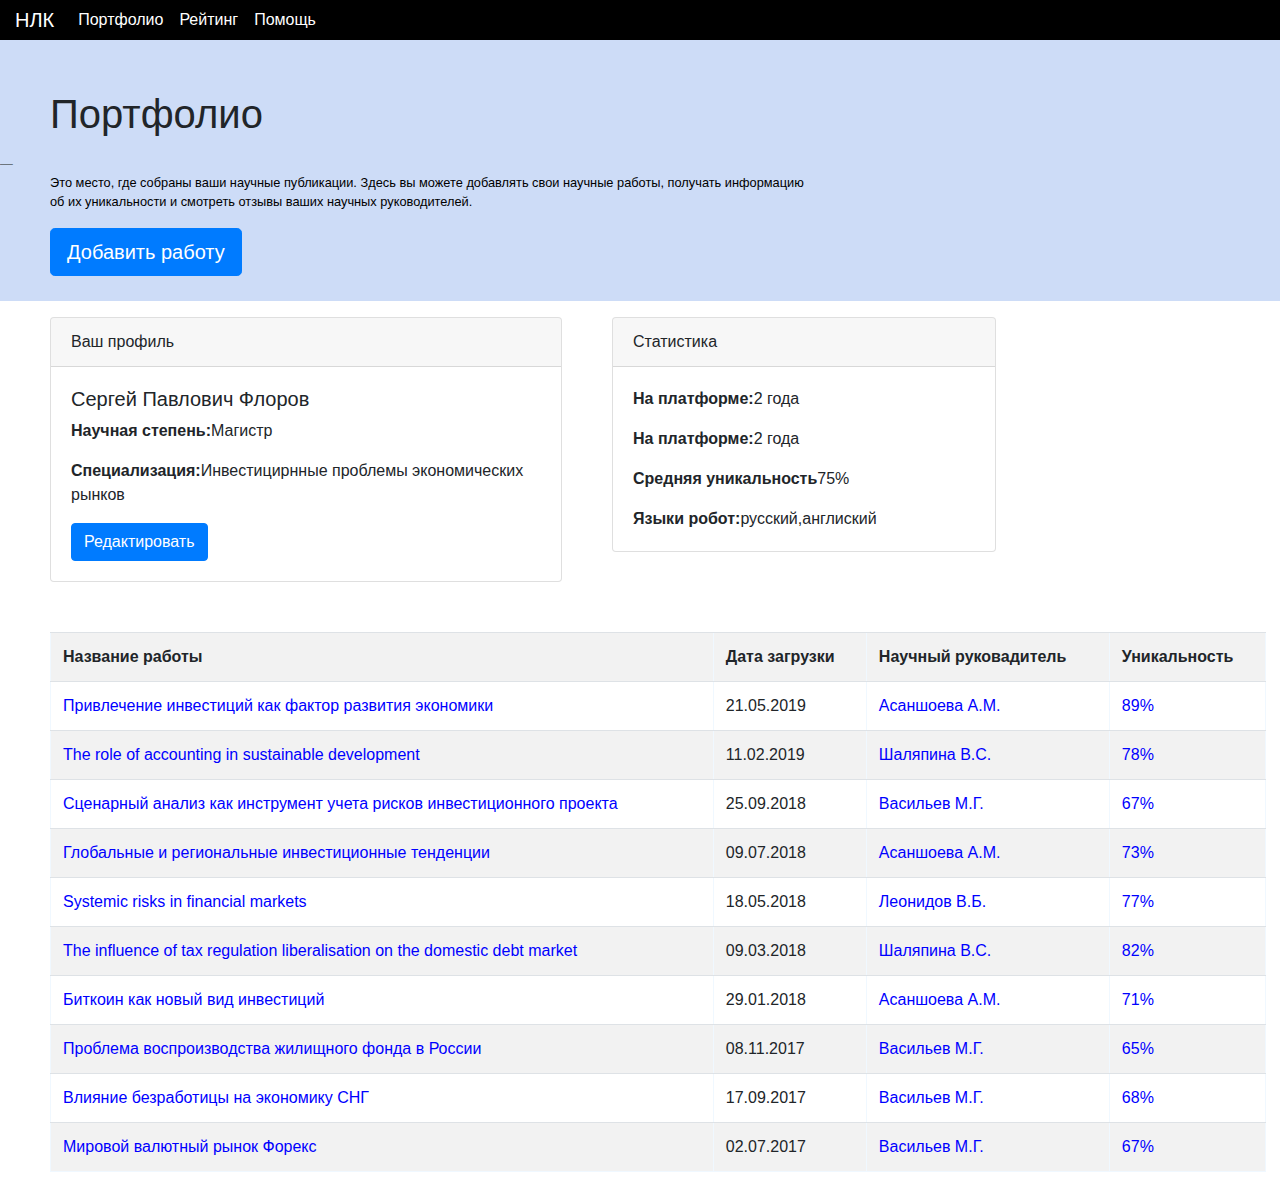
<file: uide.html>
<!DOCTYPE html>
<html lang="en">
<head>
    <meta charset="UTF-8">
    <meta http-equiv="X-UA-Compatible" content="IE=edge">
    <link rel="stylesheet" href="style/css.css">
    <meta name="viewport" content="width=device-width, initial-scale=1.0">
    <link rel="stylesheet" href="style/bootstrap-grid.css">
    <link rel="stylesheet" href="style/bootstrap-grid.css.map.txt">
    <link rel="stylesheet" href="style/bootstrap-grid.min.css">
    <link rel="stylesheet" href="style/bootstrap-grid.min.css.map.txt">
    <link rel="stylesheet" href="style/bootstrap-reboot.css">
    <link rel="stylesheet" href="style/bootstrap-reboot.css.map.txt">
    <link rel="stylesheet" href="style/bootstrap-reboot.min.css">
    <link rel="stylesheet" href="style/bootstrap-reboot.min.css.map.txt">
    <link rel="stylesheet" href="style/bootstrap.css">
    <link rel="stylesheet" href="style/bootstrap.css.map.txt">
    <title>Document</title>
</head>
<body>
    <nav style="margin: 0; padding: 0;" class="navbar navbar-expand-lg bg-body-tertiary">
        <div class="container-fluid">
          <a class="navbar-brand" href="#">НЛК</a>
          <button class="navbar-toggler" type="button" data-bs-toggle="collapse" data-bs-target="#navbarNav" aria-controls="navbarNav" aria-expanded="false" aria-label="Toggle navigation">
            <span class="navbar-toggler-icon"></span>
          </button>
          <div class="collapse navbar-collapse" id="navbarNav">
            <ul class="navbar-nav">
              <li class="nav-item">
                <a class="nav-link" aria-current="page" href="#">Портфолио</a>
              </li>
              <li class="nav-item">
                <a class="nav-link" aria-current="page" href="#">Рейтинг</a>
              </li>
              <li class="nav-item">
                <a class="nav-link" aria-current="page" href="#">Помощь</a>
              </li>
            </ul>
          </div>
        </div>
      </nav>
      <figure class="head">
        <blockquote class="blockquote">
          <p class="h1">Портфолио</p>
        </blockquote>
        <figcaption class="blockquote-footer">
        <p class="p1">Это место, где собраны ваши научные публикации. Здесь вы можете добавлять свои научные работы, получать информацию об их уникальности и смотреть отзывы ваших научных руководителей.</p>
        </figcaption>
        <button type="button" class="btn btn-primary btn-lg" id="but">Добавить работу</button>
      </figure>
      <div class="card" id="karta">
        <div class="card-header">
          Ваш профиль
        </div>
        <div class="card-body">
          <h5 class="card-tittle">Сергей Павлович Флоров</h5>
          <p class="card-text"><b>Научная степень:</b>Магистр</p>
          <p class="card-text"><b>Специализация:</b>Инвестицирнные проблемы экономических рынков</p>
          <a href="#" class="btn btn-primary">Редактировать</a>
        </div></div>
        <div class="card" id="karta2">
          <div class="card-header">
            Статистика
          </div>
        <div class="card-body">
          <p class="card-text"><b>На платформе:</b>2 года</p>
          <p class="card-text"><b>На платформе:</b>2 года</p>
          <p class="card-text"><b>Средняя уникальность</b>75%</p>
          <p class="card-text"><b>Языки робот:</b>русский,англиский</p>
        </div></div>
        <table class="table table-striped" border="1" id="table1">
          <tr><td><b>Название работы</b></td><td><b>Дата загрузки</b></td><td><b>Научный руковадитель</b></td><td><b>Уникальность</b></td></tr>
          <tr><td class="pop">Привлечение инвестиций как фактор развития экономики</td><td>21.05.2019</td><td class="pop">Асаншоева А.М.</td><td class="pop">89%</td></tr>
          <tr><td class="pop">The role of accounting in sustainable development</td><td>11.02.2019</td><td class="pop">Шаляпина В.С.</td><td class="pop">78%</td></tr>
          <tr><td class="pop">Сценарный анализ как инструмент учета рисков инвестиционного проекта</td><td>25.09.2018</td><td class="pop">Васильев М.Г.</td><td class="pop">67%</td></tr>
          <tr><td class="pop">Глобальные и региональные инвестиционные тенденции</td><td>09.07.2018</td><td class="pop">Асаншоева А.М.</td><td class="pop">73%</td></tr>
          <tr><td class="pop">Systemic risks in financial markets</td><td>18.05.2018</td><td class="pop">Леонидов В.Б.</td><td class="pop">77%</td></tr>
          <tr><td class="pop">The influence of tax regulation liberalisation on the domestic debt market</td><td>09.03.2018</td><td class="pop">Шаляпина В.С.</td><td class="pop">82%</td></tr>
          <tr><td class="pop">Биткоин как новый вид инвестиций</td><td>29.01.2018</td><td class="pop">Асаншоева А.М.</td><td class="pop">71%</td></tr>
          <tr><td class="pop">Проблема воспроизводства жилищного фонда в России</td><td>08.11.2017</td><td class="pop">Васильев М.Г.</td><td class="pop">65%</td></tr>
          <tr><td class="pop">Влияние безработицы на экономику СНГ</td><td>17.09.2017</td><td class="pop">Васильев М.Г.</td><td class="pop">68%</td></tr>
          <tr><td class="pop">Мировой валютный рынок Форекс</td><td>02.07.2017</td><td class="pop">Васильев М.Г.</td><td class="pop">67%</td></tr>
        </table>










</body>
</html>
</file>
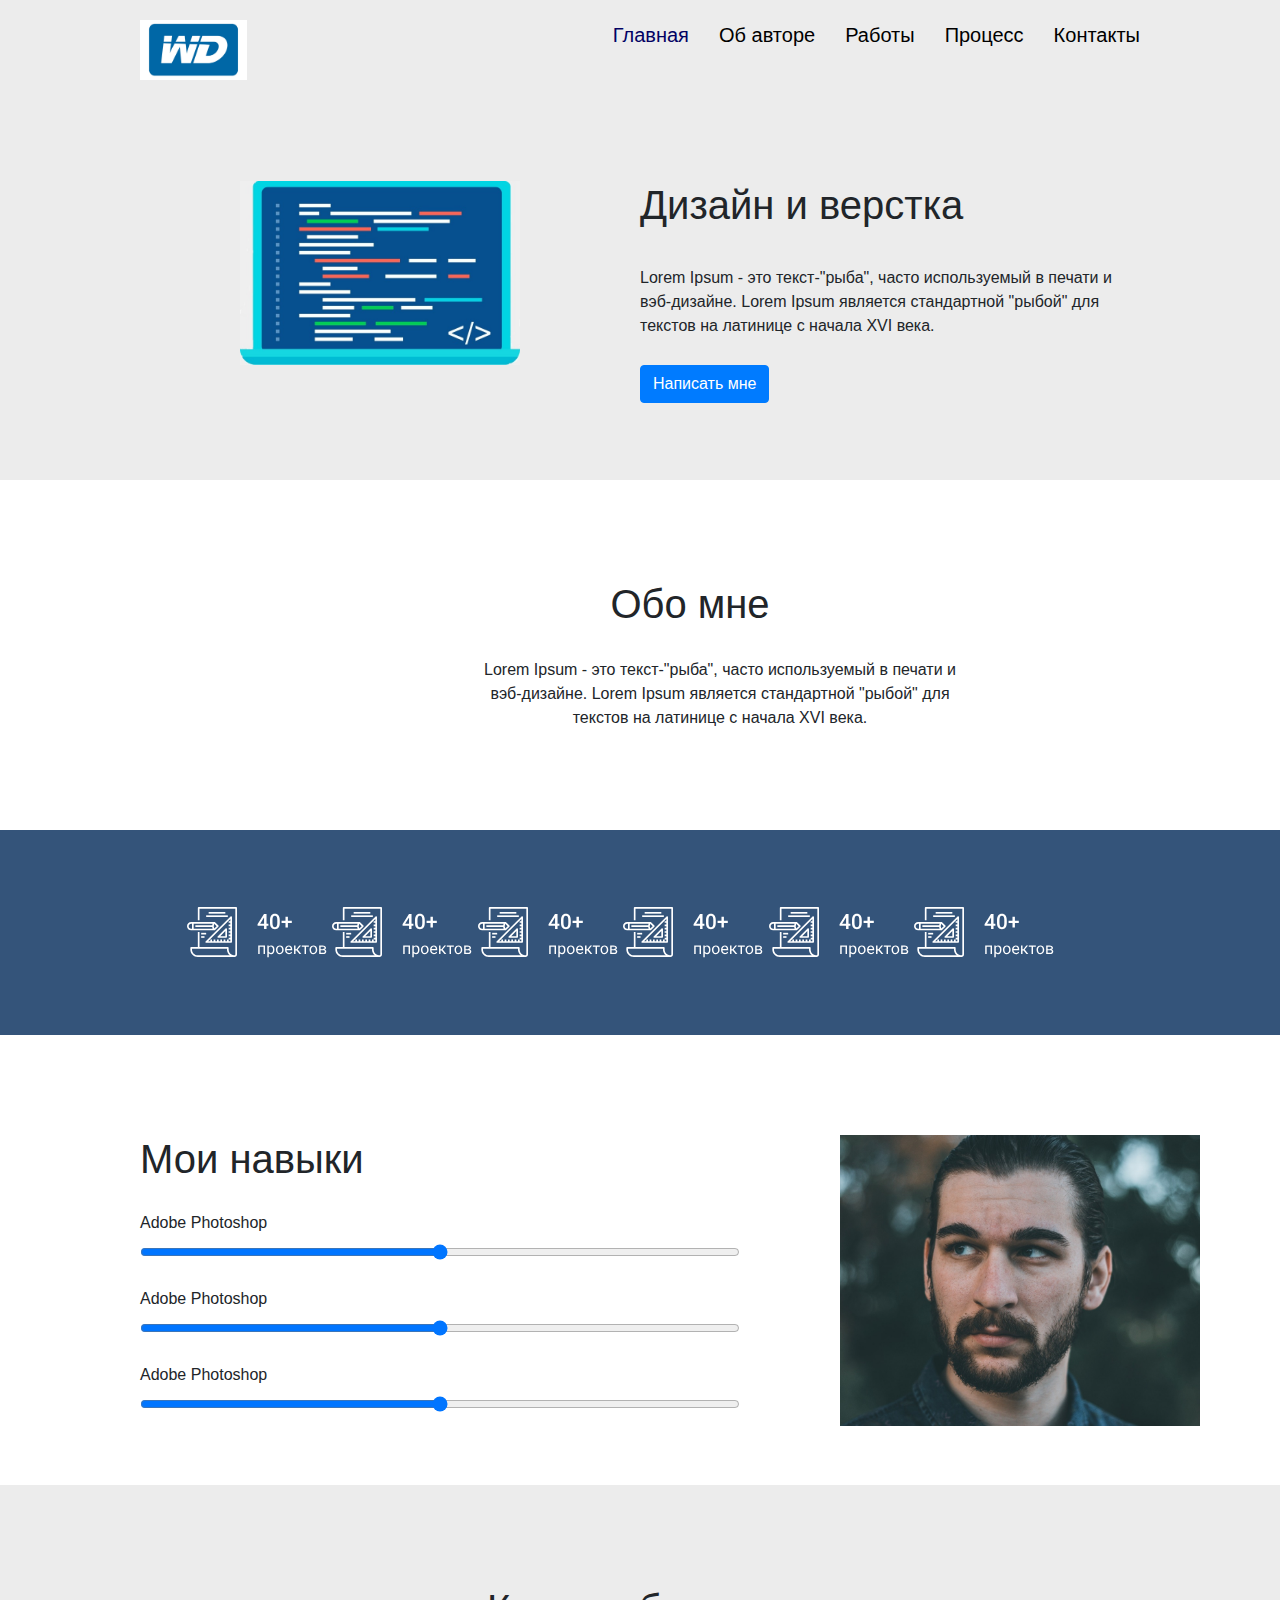
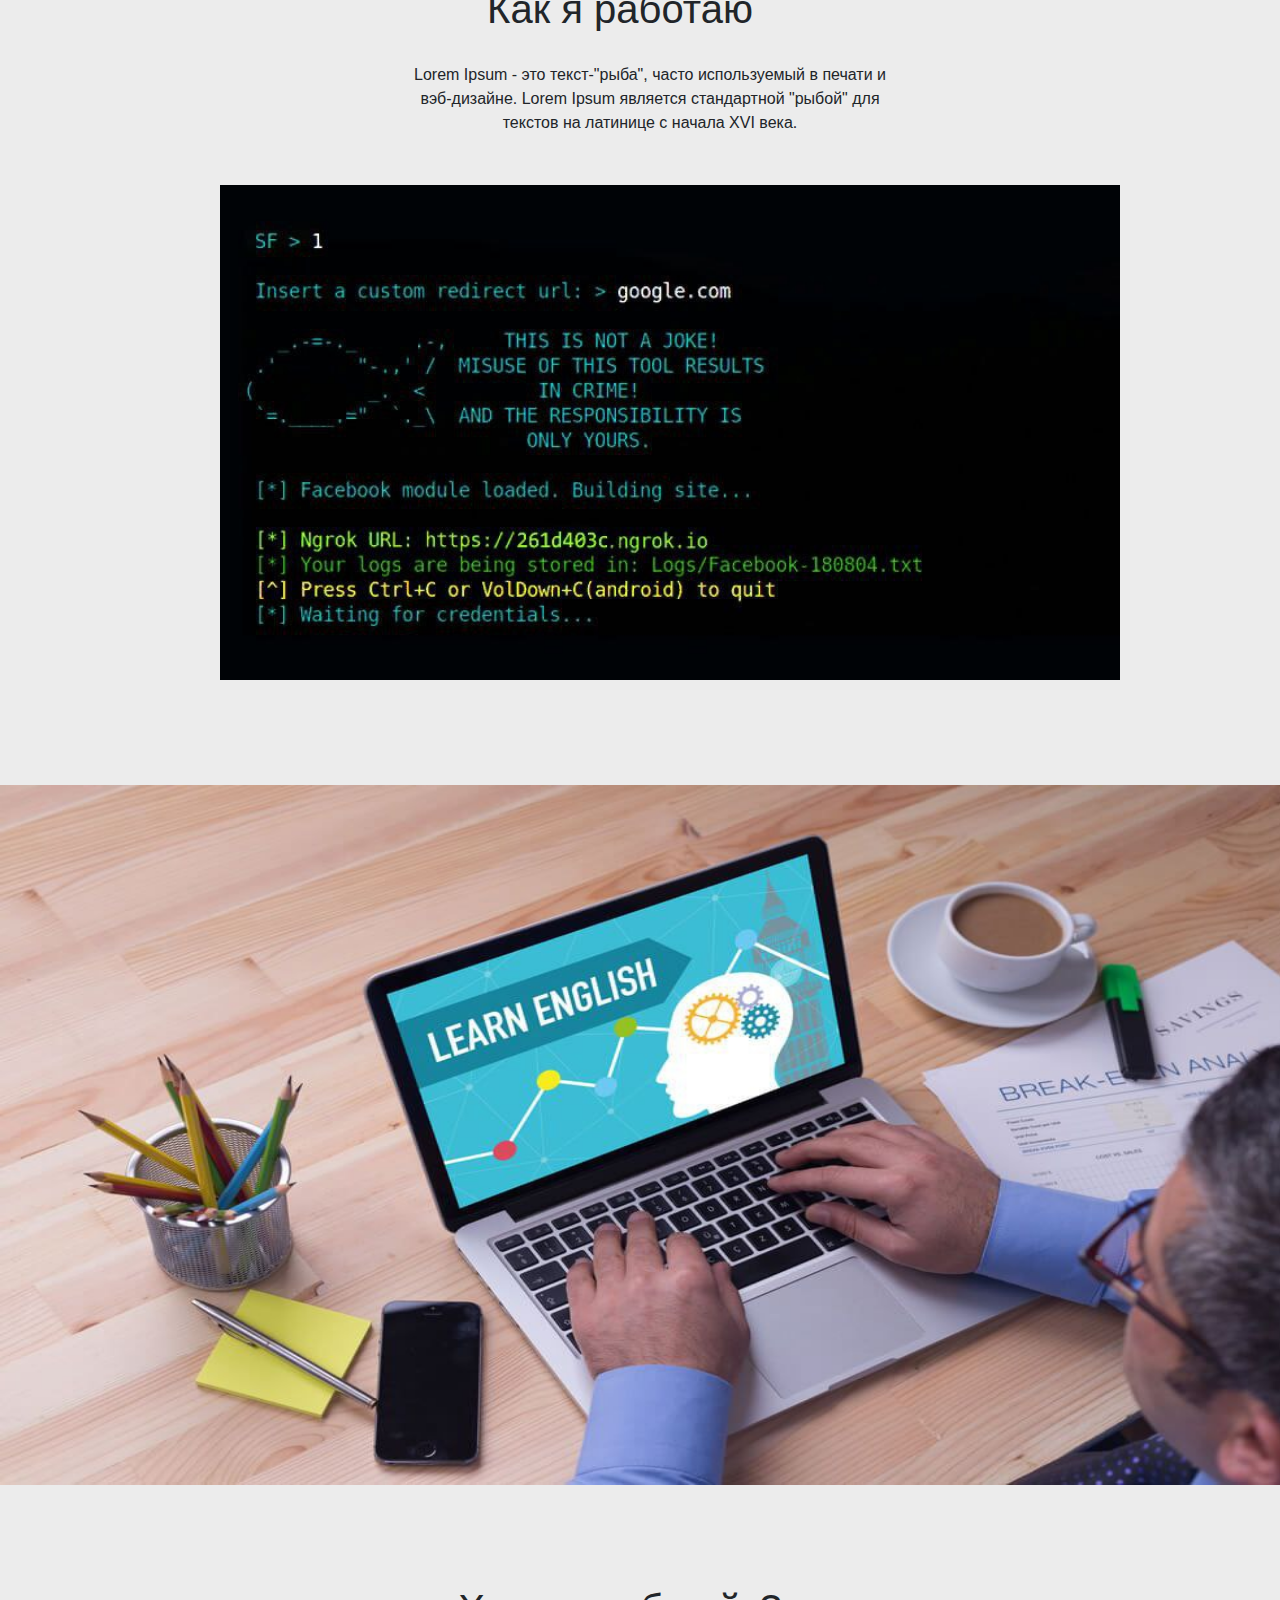
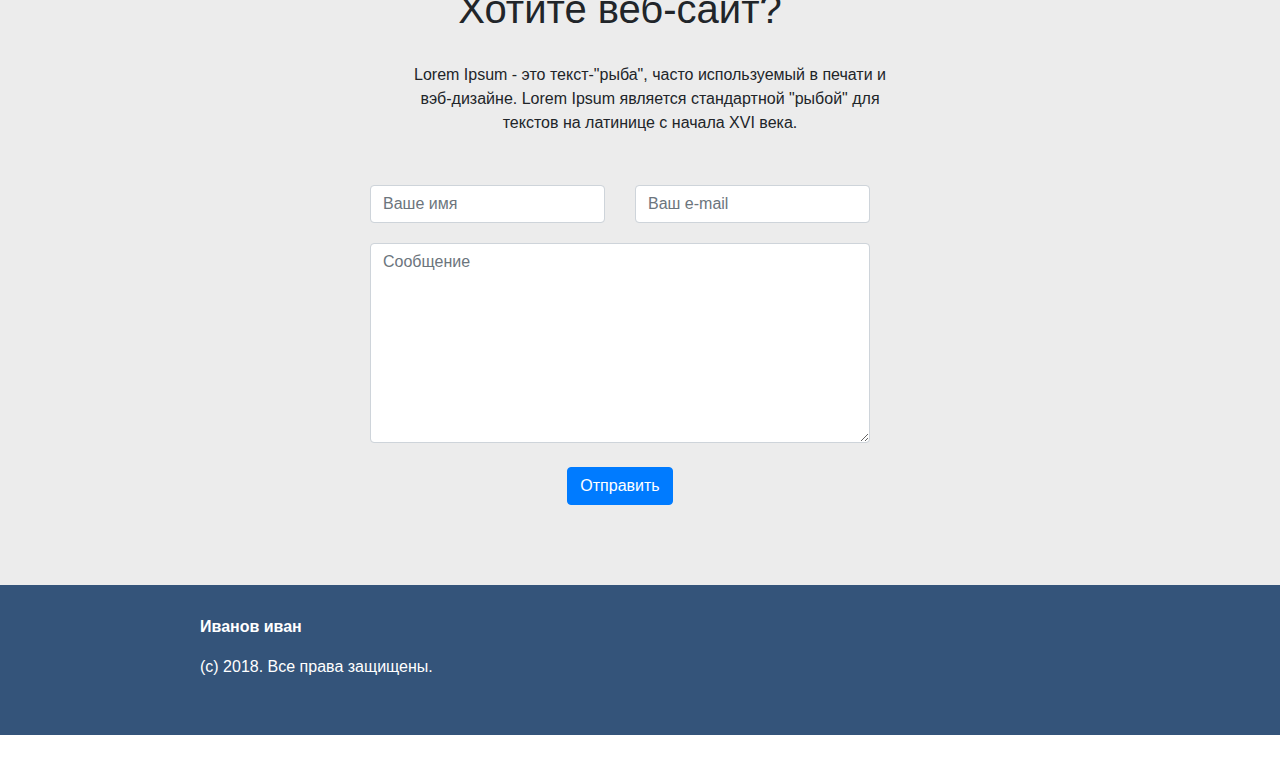
<file: work.html>
<!DOCTYPE html>
<html lang="en">
<head>
    <meta charset="UTF-8">
    <meta http-equiv="X-UA-Compatible" content="IE=edge">
    <meta name="viewport" content="width=device-width, initial-scale=1.0">
     <link rel="stylesheet" href="css/ask.css">
    <link rel="stylesheet" href="css/bootstrap-grid.css">
    <link rel="stylesheet" href="css/bootstrap-grid.css.map.txt">
    <link rel="stylesheet" href="css/bootstrap-grid.min.css">
    <link rel="stylesheet" href="css/bootstrap-grid.min.css.map.txt">
    <link rel="stylesheet" href="css/bootstrap-reboot.css">
    <link rel="stylesheet" href="css/bootstrap-reboot.css.map.txt">
    <link rel="stylesheet" href="css/bootstrap-reboot.min.css">
    <link rel="stylesheet" href="css/bootstrap-reboot.min.css.map.txt">
    <link rel="stylesheet" href="css/bootstrap.css">
    <link rel="stylesheet" href="css/bootstrap.css.map.txt">
    <link rel="stylesheet" href="css/bootstrap.min.css">
    <link rel="stylesheet" href="css/bootstrap.min.css.map.txt">
    <title>Document</title>
</head>
<body>
        <div class="header">
        <div class="container1">
        <div class="logo">
        <img id="logo1" src="images/Logo-Western-Digital.jpg" alt="">
        </div>
        <div class="menu">
        <div class="mlist1">Главная</div>
        <div class="mlist">Об авторе</div>
        <div class="mlist">Работы</div>
        <div class="mlist">Процесс</div>
        <div class="mlist">Контакты</div>
        </div>
        </div></div>
            <div class="header_content">
            <div class="container2">
            <div class="cont_text">
            <h1>Дизайн и верстка</h1>
            <p class="q">
            Lorem Ipsum - это текст-"рыба", часто используемый в печати и вэб-дизайне. Lorem Ipsum является стандартной "рыбой" для текстов на латинице с начала XVI века.</p>
            </div>
            <div class="video">
            <img id="logo2" src="images/nout.jpg" alt="">
            <div class="cont">
            <button class="btn btn-primary me-md-2" type="button">Написать мне</button>
            </div>
            </div></div></div>
                <div class="poiu">
                <div class="poi">
                <div class="po">
                <h1>Обо мне</h1>
                <p class="p">
                Lorem Ipsum - это текст-"рыба", часто используемый в печати и вэб-дизайне. Lorem Ipsum является стандартной "рыбой" для текстов на латинице с начала XVI века.</p>
                </div></div></div>
                    <div class="asu">
                        <svg  id="pol" width="141" height="51" viewBox="0 0 141 51" fill="none" xmlns="http://www.w3.org/2000/svg">
                            <path d="M79.5464 16.6782H81.4023V18.6777H79.5464V22H77.0547V18.6777H70.605L70.5332 17.1602L76.9727 7.07031H79.5464V16.6782ZM73.1479 16.6782H77.0547V10.4438L76.8701 10.772L73.1479 16.6782ZM92.7842 15.7144C92.7842 17.8608 92.3809 19.481 91.5742 20.5747C90.7744 21.6616 89.5542 22.2051 87.9136 22.2051C86.3003 22.2051 85.0835 21.6753 84.2632 20.6157C83.4497 19.5493 83.0327 17.9736 83.0122 15.8887V13.3047C83.0122 11.1582 83.4121 9.54834 84.2119 8.4751C85.0186 7.40186 86.2456 6.86523 87.8931 6.86523C89.5269 6.86523 90.7437 7.38818 91.5435 8.43408C92.3501 9.47998 92.7637 11.0454 92.7842 13.1304V15.7144ZM90.2925 12.9253C90.2925 11.5239 90.1011 10.4985 89.7183 9.84912C89.3354 9.19287 88.7271 8.86475 87.8931 8.86475C87.0796 8.86475 86.4814 9.17578 86.0986 9.79785C85.7158 10.4131 85.5142 11.377 85.4937 12.6895V16.0732C85.4937 17.4678 85.6885 18.5068 86.0781 19.1904C86.4678 19.874 87.0796 20.2158 87.9136 20.2158C88.7134 20.2158 89.3047 19.9014 89.6875 19.2725C90.0703 18.6367 90.272 17.6455 90.2925 16.2988V12.9253ZM100.905 13.7866H104.802V16.063H100.905V20.5029H98.4854V16.063H94.5684V13.7866H98.4854V9.63379H100.905V13.7866Z" fill="white"/>
                            <path d="M78.0078 47H76.5625V39.7422H72.6719V47H71.2188V38.5469H78.0078V47ZM87.4688 42.8672C87.4688 44.1536 87.1745 45.1901 86.5859 45.9766C85.9974 46.763 85.2005 47.1562 84.1953 47.1562C83.1693 47.1562 82.362 46.8307 81.7734 46.1797V50.25H80.3281V38.5469H81.6484L81.7188 39.4844C82.3073 38.7552 83.125 38.3906 84.1719 38.3906C85.1875 38.3906 85.9896 38.7734 86.5781 39.5391C87.1719 40.3047 87.4688 41.3698 87.4688 42.7344V42.8672ZM86.0234 42.7031C86.0234 41.75 85.8203 40.9974 85.4141 40.4453C85.0078 39.8932 84.4505 39.6172 83.7422 39.6172C82.8672 39.6172 82.2109 40.0052 81.7734 40.7812V44.8203C82.2057 45.5911 82.8672 45.9766 83.7578 45.9766C84.4505 45.9766 85 45.7031 85.4062 45.1562C85.8177 44.6042 86.0234 43.7865 86.0234 42.7031ZM88.9297 42.6953C88.9297 41.8672 89.0911 41.1224 89.4141 40.4609C89.7422 39.7995 90.1953 39.2891 90.7734 38.9297C91.3568 38.5703 92.0208 38.3906 92.7656 38.3906C93.9167 38.3906 94.8464 38.7891 95.5547 39.5859C96.2682 40.3828 96.625 41.4427 96.625 42.7656V42.8672C96.625 43.6901 96.4661 44.4297 96.1484 45.0859C95.8359 45.737 95.3854 46.2448 94.7969 46.6094C94.2135 46.974 93.5417 47.1562 92.7812 47.1562C91.6354 47.1562 90.7057 46.7578 89.9922 45.9609C89.2839 45.1641 88.9297 44.1094 88.9297 42.7969V42.6953ZM90.3828 42.8672C90.3828 43.8047 90.599 44.5573 91.0312 45.125C91.4688 45.6927 92.0521 45.9766 92.7812 45.9766C93.5156 45.9766 94.099 45.6901 94.5312 45.1172C94.9635 44.5391 95.1797 43.7318 95.1797 42.6953C95.1797 41.7682 94.9583 41.0182 94.5156 40.4453C94.0781 39.8672 93.4948 39.5781 92.7656 39.5781C92.0521 39.5781 91.4766 39.862 91.0391 40.4297C90.6016 40.9974 90.3828 41.8099 90.3828 42.8672ZM101.945 47.1562C100.799 47.1562 99.8672 46.7812 99.1484 46.0312C98.4297 45.276 98.0703 44.2682 98.0703 43.0078V42.7422C98.0703 41.9036 98.2292 41.1562 98.5469 40.5C98.8698 39.8385 99.3177 39.3229 99.8906 38.9531C100.469 38.5781 101.094 38.3906 101.766 38.3906C102.865 38.3906 103.719 38.7526 104.328 39.4766C104.938 40.2005 105.242 41.237 105.242 42.5859V43.1875H99.5156C99.5365 44.0208 99.7786 44.6953 100.242 45.2109C100.711 45.7214 101.305 45.9766 102.023 45.9766C102.534 45.9766 102.966 45.8724 103.32 45.6641C103.674 45.4557 103.984 45.1797 104.25 44.8359L105.133 45.5234C104.424 46.612 103.362 47.1562 101.945 47.1562ZM101.766 39.5781C101.182 39.5781 100.693 39.7917 100.297 40.2188C99.901 40.6406 99.6562 41.2344 99.5625 42H103.797V41.8906C103.755 41.1562 103.557 40.5885 103.203 40.1875C102.849 39.7812 102.37 39.5781 101.766 39.5781ZM109.555 43.3984H108.5V47H107.047V38.5469H108.5V42.125H109.445L112.289 38.5469H114.039L110.695 42.6094L114.32 47H112.484L109.555 43.3984ZM121.844 39.7188H119.008V47H117.562V39.7188H114.781V38.5469H121.844V39.7188ZM122.539 42.6953C122.539 41.8672 122.701 41.1224 123.023 40.4609C123.352 39.7995 123.805 39.2891 124.383 38.9297C124.966 38.5703 125.63 38.3906 126.375 38.3906C127.526 38.3906 128.456 38.7891 129.164 39.5859C129.878 40.3828 130.234 41.4427 130.234 42.7656V42.8672C130.234 43.6901 130.076 44.4297 129.758 45.0859C129.445 45.737 128.995 46.2448 128.406 46.6094C127.823 46.974 127.151 47.1562 126.391 47.1562C125.245 47.1562 124.315 46.7578 123.602 45.9609C122.893 45.1641 122.539 44.1094 122.539 42.7969V42.6953ZM123.992 42.8672C123.992 43.8047 124.208 44.5573 124.641 45.125C125.078 45.6927 125.661 45.9766 126.391 45.9766C127.125 45.9766 127.708 45.6901 128.141 45.1172C128.573 44.5391 128.789 43.7318 128.789 42.6953C128.789 41.7682 128.568 41.0182 128.125 40.4453C127.688 39.8672 127.104 39.5781 126.375 39.5781C125.661 39.5781 125.086 39.862 124.648 40.4297C124.211 40.9974 123.992 41.8099 123.992 42.8672ZM132.18 47V38.5469H135.477C136.602 38.5469 137.464 38.7448 138.062 39.1406C138.667 39.5312 138.969 40.1068 138.969 40.8672C138.969 41.2578 138.852 41.612 138.617 41.9297C138.383 42.2422 138.036 42.4818 137.578 42.6484C138.089 42.7682 138.497 43.0026 138.805 43.3516C139.117 43.7005 139.273 44.1172 139.273 44.6016C139.273 45.3776 138.987 45.9714 138.414 46.3828C137.846 46.7943 137.042 47 136 47H132.18ZM133.625 43.2891V45.8359H136.016C136.62 45.8359 137.07 45.724 137.367 45.5C137.669 45.276 137.82 44.9609 137.82 44.5547C137.82 43.7109 137.201 43.2891 135.961 43.2891H133.625ZM133.625 42.1328H135.492C136.846 42.1328 137.523 41.737 137.523 40.9453C137.523 40.1536 136.883 39.7448 135.602 39.7188H133.625V42.1328Z" fill="white"/>
                            <g clip-path="url(#clip0_1_12)">
                            <path d="M49.1665 0H11.6666C11.2064 0 10.8333 0.373124 10.8333 0.833332V13.3333H12.5V1.66666H48.3332V47.4999C48.3412 47.9381 48.0031 48.3052 47.5657 48.3332C47.494 48.3332 47.4224 48.3274 47.3507 48.3257C47.2032 48.3216 47.0557 48.3182 46.9107 48.3032C46.8982 48.3032 46.8866 48.3032 46.8741 48.2982C44.1524 48.0007 42.0025 45.8529 41.7024 43.1316C41.7024 43.1199 41.6982 43.1074 41.6966 43.0957C41.6764 42.8977 41.6664 42.6989 41.6666 42.4999V40.8333C41.6666 40.373 41.2934 39.9999 40.8332 39.9999H12.5V24.9999H10.8333V39.9999H4.16664C3.70644 39.9999 3.33331 40.373 3.33331 40.8333V42.4999C3.3379 46.6401 6.6931 49.9953 10.8333 49.9999H47.5832C48.9355 49.9645 50.0103 48.8526 49.9999 47.4999V0.833332C49.9999 0.373124 49.6268 0 49.1665 0ZM10.8333 48.3332C7.6132 48.3296 5.00362 45.72 4.99998 42.4999V41.6666H39.9999V42.4999C40.001 42.7747 40.0169 43.0493 40.0474 43.3224C40.0549 43.3949 40.0691 43.4649 40.0791 43.5366C40.1066 43.7382 40.1399 43.9391 40.1841 44.1366C40.1991 44.2057 40.2182 44.2741 40.2357 44.3432C40.2866 44.5441 40.3441 44.7416 40.4107 44.9366C40.4299 44.9924 40.4499 45.0474 40.4707 45.1032C40.5466 45.3099 40.6324 45.5116 40.7266 45.7107C40.7466 45.7516 40.7649 45.7941 40.7849 45.8316C40.8894 46.0427 41.0041 46.2479 41.1291 46.4474C41.1457 46.4741 41.1607 46.5016 41.1774 46.5307C41.3132 46.7436 41.4599 46.9494 41.6166 47.1474L41.6432 47.1832C41.8251 47.4117 42.0199 47.6295 42.2266 47.8357C42.406 48.0135 42.5921 48.1802 42.7849 48.3357L10.8333 48.3332Z" fill="white"/>
                            <path d="M27.4999 23.3333C27.721 23.3333 27.9329 23.2454 28.0891 23.0891L31.4224 19.7558C31.7477 19.4304 31.7477 18.9029 31.4224 18.5775L28.0891 15.2441C27.9329 15.0879 27.721 15 27.4999 15H4.16666C1.86552 15 0 16.8655 0 19.1666C0 21.4678 1.86552 23.3333 4.16666 23.3333H27.4999ZM27.2849 16.7966L29.6549 19.1666L27.2849 21.5366L26.6924 19.1666L27.2849 16.7966ZM6.66665 16.6666H25.5999L25.1833 18.3333H8.33332V20H25.1833L25.5999 21.6666H6.66665V16.6666ZM1.66666 19.1666C1.66666 17.7859 2.78593 16.6666 4.16666 16.6666H4.99999V21.6666H4.16666C2.78593 21.6666 1.66666 20.5474 1.66666 19.1666Z" fill="white"/>
                            <path d="M19.1667 35.8333H44.1666C44.6268 35.8333 44.9999 35.4601 44.9999 34.9999V9.99998C44.9998 9.53977 44.6267 9.16675 44.1664 9.16685C43.9455 9.16685 43.7337 9.25467 43.5774 9.41081L18.5775 34.4108C18.2521 34.7363 18.2522 35.2639 18.5777 35.5893C18.734 35.7454 18.9457 35.8333 19.1667 35.8333ZM43.3333 12.0116V14.1666H41.6666V15.8333H43.3333V17.5H41.6666V19.1666H43.3333V20.8333H41.6666V22.5H43.3333V24.1666H41.6666V25.8333H43.3333V27.4999H41.6666V29.1666H43.3333V30.8333H41.6666V32.4999H43.3333V34.1666H41.6666V32.4999H40V34.1666H38.3333V32.4999H36.6666V34.1666H35V32.4999H33.3333V34.1666H31.6666V32.4999H30V34.1666H28.3333V32.4999H26.6666V34.1666H25V32.4999H23.3333V34.1666H21.1783L43.3333 12.0116Z" fill="white"/>
                            <path d="M31.2375 30.8333H39.1666C39.6268 30.8333 40 30.4602 40 29.9999V22.0708C39.9999 21.6106 39.6267 21.2376 39.1664 21.2377C38.9455 21.2377 38.7337 21.3255 38.5775 21.4816L30.6483 29.4108C30.3229 29.7363 30.323 30.2639 30.6485 30.5893C30.8048 30.7455 31.0165 30.8333 31.2375 30.8333ZM38.3333 24.0833V29.1666H33.25L38.3333 24.0833Z" fill="white"/>
                            <path d="M38.3333 4.99998H21.6666V6.66665H38.3333V4.99998Z" fill="white"/>
                            <path d="M40.8332 8.33331H19.1666V9.99998H40.8332V8.33331Z" fill="white"/>
                            <path d="M19.1666 25.8333H14.1666V27.4999H19.1666V25.8333Z" fill="white"/>
                            <path d="M17.5 29.1666H14.1666V30.8333H17.5V29.1666Z" fill="white"/>
                            </g>
                            <defs>
                            <clipPath id="clip0_1_12">
                            <rect width="50" height="50" fill="white"/>
                            </clipPath>
                            </defs>
                            </svg>
                            <svg width="141" height="51" viewBox="0 0 141 51" fill="none" xmlns="http://www.w3.org/2000/svg">
                                <path d="M79.5464 16.6782H81.4023V18.6777H79.5464V22H77.0547V18.6777H70.605L70.5332 17.1602L76.9727 7.07031H79.5464V16.6782ZM73.1479 16.6782H77.0547V10.4438L76.8701 10.772L73.1479 16.6782ZM92.7842 15.7144C92.7842 17.8608 92.3809 19.481 91.5742 20.5747C90.7744 21.6616 89.5542 22.2051 87.9136 22.2051C86.3003 22.2051 85.0835 21.6753 84.2632 20.6157C83.4497 19.5493 83.0327 17.9736 83.0122 15.8887V13.3047C83.0122 11.1582 83.4121 9.54834 84.2119 8.4751C85.0186 7.40186 86.2456 6.86523 87.8931 6.86523C89.5269 6.86523 90.7437 7.38818 91.5435 8.43408C92.3501 9.47998 92.7637 11.0454 92.7842 13.1304V15.7144ZM90.2925 12.9253C90.2925 11.5239 90.1011 10.4985 89.7183 9.84912C89.3354 9.19287 88.7271 8.86475 87.8931 8.86475C87.0796 8.86475 86.4814 9.17578 86.0986 9.79785C85.7158 10.4131 85.5142 11.377 85.4937 12.6895V16.0732C85.4937 17.4678 85.6885 18.5068 86.0781 19.1904C86.4678 19.874 87.0796 20.2158 87.9136 20.2158C88.7134 20.2158 89.3047 19.9014 89.6875 19.2725C90.0703 18.6367 90.272 17.6455 90.2925 16.2988V12.9253ZM100.905 13.7866H104.802V16.063H100.905V20.5029H98.4854V16.063H94.5684V13.7866H98.4854V9.63379H100.905V13.7866Z" fill="white"/>
                                <path d="M78.0078 47H76.5625V39.7422H72.6719V47H71.2188V38.5469H78.0078V47ZM87.4688 42.8672C87.4688 44.1536 87.1745 45.1901 86.5859 45.9766C85.9974 46.763 85.2005 47.1562 84.1953 47.1562C83.1693 47.1562 82.362 46.8307 81.7734 46.1797V50.25H80.3281V38.5469H81.6484L81.7188 39.4844C82.3073 38.7552 83.125 38.3906 84.1719 38.3906C85.1875 38.3906 85.9896 38.7734 86.5781 39.5391C87.1719 40.3047 87.4688 41.3698 87.4688 42.7344V42.8672ZM86.0234 42.7031C86.0234 41.75 85.8203 40.9974 85.4141 40.4453C85.0078 39.8932 84.4505 39.6172 83.7422 39.6172C82.8672 39.6172 82.2109 40.0052 81.7734 40.7812V44.8203C82.2057 45.5911 82.8672 45.9766 83.7578 45.9766C84.4505 45.9766 85 45.7031 85.4062 45.1562C85.8177 44.6042 86.0234 43.7865 86.0234 42.7031ZM88.9297 42.6953C88.9297 41.8672 89.0911 41.1224 89.4141 40.4609C89.7422 39.7995 90.1953 39.2891 90.7734 38.9297C91.3568 38.5703 92.0208 38.3906 92.7656 38.3906C93.9167 38.3906 94.8464 38.7891 95.5547 39.5859C96.2682 40.3828 96.625 41.4427 96.625 42.7656V42.8672C96.625 43.6901 96.4661 44.4297 96.1484 45.0859C95.8359 45.737 95.3854 46.2448 94.7969 46.6094C94.2135 46.974 93.5417 47.1562 92.7812 47.1562C91.6354 47.1562 90.7057 46.7578 89.9922 45.9609C89.2839 45.1641 88.9297 44.1094 88.9297 42.7969V42.6953ZM90.3828 42.8672C90.3828 43.8047 90.599 44.5573 91.0312 45.125C91.4688 45.6927 92.0521 45.9766 92.7812 45.9766C93.5156 45.9766 94.099 45.6901 94.5312 45.1172C94.9635 44.5391 95.1797 43.7318 95.1797 42.6953C95.1797 41.7682 94.9583 41.0182 94.5156 40.4453C94.0781 39.8672 93.4948 39.5781 92.7656 39.5781C92.0521 39.5781 91.4766 39.862 91.0391 40.4297C90.6016 40.9974 90.3828 41.8099 90.3828 42.8672ZM101.945 47.1562C100.799 47.1562 99.8672 46.7812 99.1484 46.0312C98.4297 45.276 98.0703 44.2682 98.0703 43.0078V42.7422C98.0703 41.9036 98.2292 41.1562 98.5469 40.5C98.8698 39.8385 99.3177 39.3229 99.8906 38.9531C100.469 38.5781 101.094 38.3906 101.766 38.3906C102.865 38.3906 103.719 38.7526 104.328 39.4766C104.938 40.2005 105.242 41.237 105.242 42.5859V43.1875H99.5156C99.5365 44.0208 99.7786 44.6953 100.242 45.2109C100.711 45.7214 101.305 45.9766 102.023 45.9766C102.534 45.9766 102.966 45.8724 103.32 45.6641C103.674 45.4557 103.984 45.1797 104.25 44.8359L105.133 45.5234C104.424 46.612 103.362 47.1562 101.945 47.1562ZM101.766 39.5781C101.182 39.5781 100.693 39.7917 100.297 40.2188C99.901 40.6406 99.6562 41.2344 99.5625 42H103.797V41.8906C103.755 41.1562 103.557 40.5885 103.203 40.1875C102.849 39.7812 102.37 39.5781 101.766 39.5781ZM109.555 43.3984H108.5V47H107.047V38.5469H108.5V42.125H109.445L112.289 38.5469H114.039L110.695 42.6094L114.32 47H112.484L109.555 43.3984ZM121.844 39.7188H119.008V47H117.562V39.7188H114.781V38.5469H121.844V39.7188ZM122.539 42.6953C122.539 41.8672 122.701 41.1224 123.023 40.4609C123.352 39.7995 123.805 39.2891 124.383 38.9297C124.966 38.5703 125.63 38.3906 126.375 38.3906C127.526 38.3906 128.456 38.7891 129.164 39.5859C129.878 40.3828 130.234 41.4427 130.234 42.7656V42.8672C130.234 43.6901 130.076 44.4297 129.758 45.0859C129.445 45.737 128.995 46.2448 128.406 46.6094C127.823 46.974 127.151 47.1562 126.391 47.1562C125.245 47.1562 124.315 46.7578 123.602 45.9609C122.893 45.1641 122.539 44.1094 122.539 42.7969V42.6953ZM123.992 42.8672C123.992 43.8047 124.208 44.5573 124.641 45.125C125.078 45.6927 125.661 45.9766 126.391 45.9766C127.125 45.9766 127.708 45.6901 128.141 45.1172C128.573 44.5391 128.789 43.7318 128.789 42.6953C128.789 41.7682 128.568 41.0182 128.125 40.4453C127.688 39.8672 127.104 39.5781 126.375 39.5781C125.661 39.5781 125.086 39.862 124.648 40.4297C124.211 40.9974 123.992 41.8099 123.992 42.8672ZM132.18 47V38.5469H135.477C136.602 38.5469 137.464 38.7448 138.062 39.1406C138.667 39.5312 138.969 40.1068 138.969 40.8672C138.969 41.2578 138.852 41.612 138.617 41.9297C138.383 42.2422 138.036 42.4818 137.578 42.6484C138.089 42.7682 138.497 43.0026 138.805 43.3516C139.117 43.7005 139.273 44.1172 139.273 44.6016C139.273 45.3776 138.987 45.9714 138.414 46.3828C137.846 46.7943 137.042 47 136 47H132.18ZM133.625 43.2891V45.8359H136.016C136.62 45.8359 137.07 45.724 137.367 45.5C137.669 45.276 137.82 44.9609 137.82 44.5547C137.82 43.7109 137.201 43.2891 135.961 43.2891H133.625ZM133.625 42.1328H135.492C136.846 42.1328 137.523 41.737 137.523 40.9453C137.523 40.1536 136.883 39.7448 135.602 39.7188H133.625V42.1328Z" fill="white"/>
                                <g clip-path="url(#clip0_1_12)">
                                <path d="M49.1665 0H11.6666C11.2064 0 10.8333 0.373124 10.8333 0.833332V13.3333H12.5V1.66666H48.3332V47.4999C48.3412 47.9381 48.0031 48.3052 47.5657 48.3332C47.494 48.3332 47.4224 48.3274 47.3507 48.3257C47.2032 48.3216 47.0557 48.3182 46.9107 48.3032C46.8982 48.3032 46.8866 48.3032 46.8741 48.2982C44.1524 48.0007 42.0025 45.8529 41.7024 43.1316C41.7024 43.1199 41.6982 43.1074 41.6966 43.0957C41.6764 42.8977 41.6664 42.6989 41.6666 42.4999V40.8333C41.6666 40.373 41.2934 39.9999 40.8332 39.9999H12.5V24.9999H10.8333V39.9999H4.16664C3.70644 39.9999 3.33331 40.373 3.33331 40.8333V42.4999C3.3379 46.6401 6.6931 49.9953 10.8333 49.9999H47.5832C48.9355 49.9645 50.0103 48.8526 49.9999 47.4999V0.833332C49.9999 0.373124 49.6268 0 49.1665 0ZM10.8333 48.3332C7.6132 48.3296 5.00362 45.72 4.99998 42.4999V41.6666H39.9999V42.4999C40.001 42.7747 40.0169 43.0493 40.0474 43.3224C40.0549 43.3949 40.0691 43.4649 40.0791 43.5366C40.1066 43.7382 40.1399 43.9391 40.1841 44.1366C40.1991 44.2057 40.2182 44.2741 40.2357 44.3432C40.2866 44.5441 40.3441 44.7416 40.4107 44.9366C40.4299 44.9924 40.4499 45.0474 40.4707 45.1032C40.5466 45.3099 40.6324 45.5116 40.7266 45.7107C40.7466 45.7516 40.7649 45.7941 40.7849 45.8316C40.8894 46.0427 41.0041 46.2479 41.1291 46.4474C41.1457 46.4741 41.1607 46.5016 41.1774 46.5307C41.3132 46.7436 41.4599 46.9494 41.6166 47.1474L41.6432 47.1832C41.8251 47.4117 42.0199 47.6295 42.2266 47.8357C42.406 48.0135 42.5921 48.1802 42.7849 48.3357L10.8333 48.3332Z" fill="white"/>
                                <path d="M27.4999 23.3333C27.721 23.3333 27.9329 23.2454 28.0891 23.0891L31.4224 19.7558C31.7477 19.4304 31.7477 18.9029 31.4224 18.5775L28.0891 15.2441C27.9329 15.0879 27.721 15 27.4999 15H4.16666C1.86552 15 0 16.8655 0 19.1666C0 21.4678 1.86552 23.3333 4.16666 23.3333H27.4999ZM27.2849 16.7966L29.6549 19.1666L27.2849 21.5366L26.6924 19.1666L27.2849 16.7966ZM6.66665 16.6666H25.5999L25.1833 18.3333H8.33332V20H25.1833L25.5999 21.6666H6.66665V16.6666ZM1.66666 19.1666C1.66666 17.7859 2.78593 16.6666 4.16666 16.6666H4.99999V21.6666H4.16666C2.78593 21.6666 1.66666 20.5474 1.66666 19.1666Z" fill="white"/>
                                <path d="M19.1667 35.8333H44.1666C44.6268 35.8333 44.9999 35.4601 44.9999 34.9999V9.99998C44.9998 9.53977 44.6267 9.16675 44.1664 9.16685C43.9455 9.16685 43.7337 9.25467 43.5774 9.41081L18.5775 34.4108C18.2521 34.7363 18.2522 35.2639 18.5777 35.5893C18.734 35.7454 18.9457 35.8333 19.1667 35.8333ZM43.3333 12.0116V14.1666H41.6666V15.8333H43.3333V17.5H41.6666V19.1666H43.3333V20.8333H41.6666V22.5H43.3333V24.1666H41.6666V25.8333H43.3333V27.4999H41.6666V29.1666H43.3333V30.8333H41.6666V32.4999H43.3333V34.1666H41.6666V32.4999H40V34.1666H38.3333V32.4999H36.6666V34.1666H35V32.4999H33.3333V34.1666H31.6666V32.4999H30V34.1666H28.3333V32.4999H26.6666V34.1666H25V32.4999H23.3333V34.1666H21.1783L43.3333 12.0116Z" fill="white"/>
                                <path d="M31.2375 30.8333H39.1666C39.6268 30.8333 40 30.4602 40 29.9999V22.0708C39.9999 21.6106 39.6267 21.2376 39.1664 21.2377C38.9455 21.2377 38.7337 21.3255 38.5775 21.4816L30.6483 29.4108C30.3229 29.7363 30.323 30.2639 30.6485 30.5893C30.8048 30.7455 31.0165 30.8333 31.2375 30.8333ZM38.3333 24.0833V29.1666H33.25L38.3333 24.0833Z" fill="white"/>
                                <path d="M38.3333 4.99998H21.6666V6.66665H38.3333V4.99998Z" fill="white"/>
                                <path d="M40.8332 8.33331H19.1666V9.99998H40.8332V8.33331Z" fill="white"/>
                                <path d="M19.1666 25.8333H14.1666V27.4999H19.1666V25.8333Z" fill="white"/>
                                <path d="M17.5 29.1666H14.1666V30.8333H17.5V29.1666Z" fill="white"/>
                                </g>
                                <defs>
                                <clipPath id="clip0_1_12">
                                <rect width="50" height="50" fill="white"/>
                                </clipPath>
                                </defs>
                                </svg>
                                <svg width="141" height="51" viewBox="0 0 141 51" fill="none" xmlns="http://www.w3.org/2000/svg">
                                    <path d="M79.5464 16.6782H81.4023V18.6777H79.5464V22H77.0547V18.6777H70.605L70.5332 17.1602L76.9727 7.07031H79.5464V16.6782ZM73.1479 16.6782H77.0547V10.4438L76.8701 10.772L73.1479 16.6782ZM92.7842 15.7144C92.7842 17.8608 92.3809 19.481 91.5742 20.5747C90.7744 21.6616 89.5542 22.2051 87.9136 22.2051C86.3003 22.2051 85.0835 21.6753 84.2632 20.6157C83.4497 19.5493 83.0327 17.9736 83.0122 15.8887V13.3047C83.0122 11.1582 83.4121 9.54834 84.2119 8.4751C85.0186 7.40186 86.2456 6.86523 87.8931 6.86523C89.5269 6.86523 90.7437 7.38818 91.5435 8.43408C92.3501 9.47998 92.7637 11.0454 92.7842 13.1304V15.7144ZM90.2925 12.9253C90.2925 11.5239 90.1011 10.4985 89.7183 9.84912C89.3354 9.19287 88.7271 8.86475 87.8931 8.86475C87.0796 8.86475 86.4814 9.17578 86.0986 9.79785C85.7158 10.4131 85.5142 11.377 85.4937 12.6895V16.0732C85.4937 17.4678 85.6885 18.5068 86.0781 19.1904C86.4678 19.874 87.0796 20.2158 87.9136 20.2158C88.7134 20.2158 89.3047 19.9014 89.6875 19.2725C90.0703 18.6367 90.272 17.6455 90.2925 16.2988V12.9253ZM100.905 13.7866H104.802V16.063H100.905V20.5029H98.4854V16.063H94.5684V13.7866H98.4854V9.63379H100.905V13.7866Z" fill="white"/>
                                    <path d="M78.0078 47H76.5625V39.7422H72.6719V47H71.2188V38.5469H78.0078V47ZM87.4688 42.8672C87.4688 44.1536 87.1745 45.1901 86.5859 45.9766C85.9974 46.763 85.2005 47.1562 84.1953 47.1562C83.1693 47.1562 82.362 46.8307 81.7734 46.1797V50.25H80.3281V38.5469H81.6484L81.7188 39.4844C82.3073 38.7552 83.125 38.3906 84.1719 38.3906C85.1875 38.3906 85.9896 38.7734 86.5781 39.5391C87.1719 40.3047 87.4688 41.3698 87.4688 42.7344V42.8672ZM86.0234 42.7031C86.0234 41.75 85.8203 40.9974 85.4141 40.4453C85.0078 39.8932 84.4505 39.6172 83.7422 39.6172C82.8672 39.6172 82.2109 40.0052 81.7734 40.7812V44.8203C82.2057 45.5911 82.8672 45.9766 83.7578 45.9766C84.4505 45.9766 85 45.7031 85.4062 45.1562C85.8177 44.6042 86.0234 43.7865 86.0234 42.7031ZM88.9297 42.6953C88.9297 41.8672 89.0911 41.1224 89.4141 40.4609C89.7422 39.7995 90.1953 39.2891 90.7734 38.9297C91.3568 38.5703 92.0208 38.3906 92.7656 38.3906C93.9167 38.3906 94.8464 38.7891 95.5547 39.5859C96.2682 40.3828 96.625 41.4427 96.625 42.7656V42.8672C96.625 43.6901 96.4661 44.4297 96.1484 45.0859C95.8359 45.737 95.3854 46.2448 94.7969 46.6094C94.2135 46.974 93.5417 47.1562 92.7812 47.1562C91.6354 47.1562 90.7057 46.7578 89.9922 45.9609C89.2839 45.1641 88.9297 44.1094 88.9297 42.7969V42.6953ZM90.3828 42.8672C90.3828 43.8047 90.599 44.5573 91.0312 45.125C91.4688 45.6927 92.0521 45.9766 92.7812 45.9766C93.5156 45.9766 94.099 45.6901 94.5312 45.1172C94.9635 44.5391 95.1797 43.7318 95.1797 42.6953C95.1797 41.7682 94.9583 41.0182 94.5156 40.4453C94.0781 39.8672 93.4948 39.5781 92.7656 39.5781C92.0521 39.5781 91.4766 39.862 91.0391 40.4297C90.6016 40.9974 90.3828 41.8099 90.3828 42.8672ZM101.945 47.1562C100.799 47.1562 99.8672 46.7812 99.1484 46.0312C98.4297 45.276 98.0703 44.2682 98.0703 43.0078V42.7422C98.0703 41.9036 98.2292 41.1562 98.5469 40.5C98.8698 39.8385 99.3177 39.3229 99.8906 38.9531C100.469 38.5781 101.094 38.3906 101.766 38.3906C102.865 38.3906 103.719 38.7526 104.328 39.4766C104.938 40.2005 105.242 41.237 105.242 42.5859V43.1875H99.5156C99.5365 44.0208 99.7786 44.6953 100.242 45.2109C100.711 45.7214 101.305 45.9766 102.023 45.9766C102.534 45.9766 102.966 45.8724 103.32 45.6641C103.674 45.4557 103.984 45.1797 104.25 44.8359L105.133 45.5234C104.424 46.612 103.362 47.1562 101.945 47.1562ZM101.766 39.5781C101.182 39.5781 100.693 39.7917 100.297 40.2188C99.901 40.6406 99.6562 41.2344 99.5625 42H103.797V41.8906C103.755 41.1562 103.557 40.5885 103.203 40.1875C102.849 39.7812 102.37 39.5781 101.766 39.5781ZM109.555 43.3984H108.5V47H107.047V38.5469H108.5V42.125H109.445L112.289 38.5469H114.039L110.695 42.6094L114.32 47H112.484L109.555 43.3984ZM121.844 39.7188H119.008V47H117.562V39.7188H114.781V38.5469H121.844V39.7188ZM122.539 42.6953C122.539 41.8672 122.701 41.1224 123.023 40.4609C123.352 39.7995 123.805 39.2891 124.383 38.9297C124.966 38.5703 125.63 38.3906 126.375 38.3906C127.526 38.3906 128.456 38.7891 129.164 39.5859C129.878 40.3828 130.234 41.4427 130.234 42.7656V42.8672C130.234 43.6901 130.076 44.4297 129.758 45.0859C129.445 45.737 128.995 46.2448 128.406 46.6094C127.823 46.974 127.151 47.1562 126.391 47.1562C125.245 47.1562 124.315 46.7578 123.602 45.9609C122.893 45.1641 122.539 44.1094 122.539 42.7969V42.6953ZM123.992 42.8672C123.992 43.8047 124.208 44.5573 124.641 45.125C125.078 45.6927 125.661 45.9766 126.391 45.9766C127.125 45.9766 127.708 45.6901 128.141 45.1172C128.573 44.5391 128.789 43.7318 128.789 42.6953C128.789 41.7682 128.568 41.0182 128.125 40.4453C127.688 39.8672 127.104 39.5781 126.375 39.5781C125.661 39.5781 125.086 39.862 124.648 40.4297C124.211 40.9974 123.992 41.8099 123.992 42.8672ZM132.18 47V38.5469H135.477C136.602 38.5469 137.464 38.7448 138.062 39.1406C138.667 39.5312 138.969 40.1068 138.969 40.8672C138.969 41.2578 138.852 41.612 138.617 41.9297C138.383 42.2422 138.036 42.4818 137.578 42.6484C138.089 42.7682 138.497 43.0026 138.805 43.3516C139.117 43.7005 139.273 44.1172 139.273 44.6016C139.273 45.3776 138.987 45.9714 138.414 46.3828C137.846 46.7943 137.042 47 136 47H132.18ZM133.625 43.2891V45.8359H136.016C136.62 45.8359 137.07 45.724 137.367 45.5C137.669 45.276 137.82 44.9609 137.82 44.5547C137.82 43.7109 137.201 43.2891 135.961 43.2891H133.625ZM133.625 42.1328H135.492C136.846 42.1328 137.523 41.737 137.523 40.9453C137.523 40.1536 136.883 39.7448 135.602 39.7188H133.625V42.1328Z" fill="white"/>
                                    <g clip-path="url(#clip0_1_12)">
                                    <path d="M49.1665 0H11.6666C11.2064 0 10.8333 0.373124 10.8333 0.833332V13.3333H12.5V1.66666H48.3332V47.4999C48.3412 47.9381 48.0031 48.3052 47.5657 48.3332C47.494 48.3332 47.4224 48.3274 47.3507 48.3257C47.2032 48.3216 47.0557 48.3182 46.9107 48.3032C46.8982 48.3032 46.8866 48.3032 46.8741 48.2982C44.1524 48.0007 42.0025 45.8529 41.7024 43.1316C41.7024 43.1199 41.6982 43.1074 41.6966 43.0957C41.6764 42.8977 41.6664 42.6989 41.6666 42.4999V40.8333C41.6666 40.373 41.2934 39.9999 40.8332 39.9999H12.5V24.9999H10.8333V39.9999H4.16664C3.70644 39.9999 3.33331 40.373 3.33331 40.8333V42.4999C3.3379 46.6401 6.6931 49.9953 10.8333 49.9999H47.5832C48.9355 49.9645 50.0103 48.8526 49.9999 47.4999V0.833332C49.9999 0.373124 49.6268 0 49.1665 0ZM10.8333 48.3332C7.6132 48.3296 5.00362 45.72 4.99998 42.4999V41.6666H39.9999V42.4999C40.001 42.7747 40.0169 43.0493 40.0474 43.3224C40.0549 43.3949 40.0691 43.4649 40.0791 43.5366C40.1066 43.7382 40.1399 43.9391 40.1841 44.1366C40.1991 44.2057 40.2182 44.2741 40.2357 44.3432C40.2866 44.5441 40.3441 44.7416 40.4107 44.9366C40.4299 44.9924 40.4499 45.0474 40.4707 45.1032C40.5466 45.3099 40.6324 45.5116 40.7266 45.7107C40.7466 45.7516 40.7649 45.7941 40.7849 45.8316C40.8894 46.0427 41.0041 46.2479 41.1291 46.4474C41.1457 46.4741 41.1607 46.5016 41.1774 46.5307C41.3132 46.7436 41.4599 46.9494 41.6166 47.1474L41.6432 47.1832C41.8251 47.4117 42.0199 47.6295 42.2266 47.8357C42.406 48.0135 42.5921 48.1802 42.7849 48.3357L10.8333 48.3332Z" fill="white"/>
                                    <path d="M27.4999 23.3333C27.721 23.3333 27.9329 23.2454 28.0891 23.0891L31.4224 19.7558C31.7477 19.4304 31.7477 18.9029 31.4224 18.5775L28.0891 15.2441C27.9329 15.0879 27.721 15 27.4999 15H4.16666C1.86552 15 0 16.8655 0 19.1666C0 21.4678 1.86552 23.3333 4.16666 23.3333H27.4999ZM27.2849 16.7966L29.6549 19.1666L27.2849 21.5366L26.6924 19.1666L27.2849 16.7966ZM6.66665 16.6666H25.5999L25.1833 18.3333H8.33332V20H25.1833L25.5999 21.6666H6.66665V16.6666ZM1.66666 19.1666C1.66666 17.7859 2.78593 16.6666 4.16666 16.6666H4.99999V21.6666H4.16666C2.78593 21.6666 1.66666 20.5474 1.66666 19.1666Z" fill="white"/>
                                    <path d="M19.1667 35.8333H44.1666C44.6268 35.8333 44.9999 35.4601 44.9999 34.9999V9.99998C44.9998 9.53977 44.6267 9.16675 44.1664 9.16685C43.9455 9.16685 43.7337 9.25467 43.5774 9.41081L18.5775 34.4108C18.2521 34.7363 18.2522 35.2639 18.5777 35.5893C18.734 35.7454 18.9457 35.8333 19.1667 35.8333ZM43.3333 12.0116V14.1666H41.6666V15.8333H43.3333V17.5H41.6666V19.1666H43.3333V20.8333H41.6666V22.5H43.3333V24.1666H41.6666V25.8333H43.3333V27.4999H41.6666V29.1666H43.3333V30.8333H41.6666V32.4999H43.3333V34.1666H41.6666V32.4999H40V34.1666H38.3333V32.4999H36.6666V34.1666H35V32.4999H33.3333V34.1666H31.6666V32.4999H30V34.1666H28.3333V32.4999H26.6666V34.1666H25V32.4999H23.3333V34.1666H21.1783L43.3333 12.0116Z" fill="white"/>
                                    <path d="M31.2375 30.8333H39.1666C39.6268 30.8333 40 30.4602 40 29.9999V22.0708C39.9999 21.6106 39.6267 21.2376 39.1664 21.2377C38.9455 21.2377 38.7337 21.3255 38.5775 21.4816L30.6483 29.4108C30.3229 29.7363 30.323 30.2639 30.6485 30.5893C30.8048 30.7455 31.0165 30.8333 31.2375 30.8333ZM38.3333 24.0833V29.1666H33.25L38.3333 24.0833Z" fill="white"/>
                                    <path d="M38.3333 4.99998H21.6666V6.66665H38.3333V4.99998Z" fill="white"/>
                                    <path d="M40.8332 8.33331H19.1666V9.99998H40.8332V8.33331Z" fill="white"/>
                                    <path d="M19.1666 25.8333H14.1666V27.4999H19.1666V25.8333Z" fill="white"/>
                                    <path d="M17.5 29.1666H14.1666V30.8333H17.5V29.1666Z" fill="white"/>
                                    </g>
                                    <defs>
                                    <clipPath id="clip0_1_12">
                                    <rect width="50" height="50" fill="white"/>
                                    </clipPath>
                                    </defs>
                                    </svg>
                                    <svg width="141" height="51" viewBox="0 0 141 51" fill="none" xmlns="http://www.w3.org/2000/svg">
                                        <path d="M79.5464 16.6782H81.4023V18.6777H79.5464V22H77.0547V18.6777H70.605L70.5332 17.1602L76.9727 7.07031H79.5464V16.6782ZM73.1479 16.6782H77.0547V10.4438L76.8701 10.772L73.1479 16.6782ZM92.7842 15.7144C92.7842 17.8608 92.3809 19.481 91.5742 20.5747C90.7744 21.6616 89.5542 22.2051 87.9136 22.2051C86.3003 22.2051 85.0835 21.6753 84.2632 20.6157C83.4497 19.5493 83.0327 17.9736 83.0122 15.8887V13.3047C83.0122 11.1582 83.4121 9.54834 84.2119 8.4751C85.0186 7.40186 86.2456 6.86523 87.8931 6.86523C89.5269 6.86523 90.7437 7.38818 91.5435 8.43408C92.3501 9.47998 92.7637 11.0454 92.7842 13.1304V15.7144ZM90.2925 12.9253C90.2925 11.5239 90.1011 10.4985 89.7183 9.84912C89.3354 9.19287 88.7271 8.86475 87.8931 8.86475C87.0796 8.86475 86.4814 9.17578 86.0986 9.79785C85.7158 10.4131 85.5142 11.377 85.4937 12.6895V16.0732C85.4937 17.4678 85.6885 18.5068 86.0781 19.1904C86.4678 19.874 87.0796 20.2158 87.9136 20.2158C88.7134 20.2158 89.3047 19.9014 89.6875 19.2725C90.0703 18.6367 90.272 17.6455 90.2925 16.2988V12.9253ZM100.905 13.7866H104.802V16.063H100.905V20.5029H98.4854V16.063H94.5684V13.7866H98.4854V9.63379H100.905V13.7866Z" fill="white"/>
                                        <path d="M78.0078 47H76.5625V39.7422H72.6719V47H71.2188V38.5469H78.0078V47ZM87.4688 42.8672C87.4688 44.1536 87.1745 45.1901 86.5859 45.9766C85.9974 46.763 85.2005 47.1562 84.1953 47.1562C83.1693 47.1562 82.362 46.8307 81.7734 46.1797V50.25H80.3281V38.5469H81.6484L81.7188 39.4844C82.3073 38.7552 83.125 38.3906 84.1719 38.3906C85.1875 38.3906 85.9896 38.7734 86.5781 39.5391C87.1719 40.3047 87.4688 41.3698 87.4688 42.7344V42.8672ZM86.0234 42.7031C86.0234 41.75 85.8203 40.9974 85.4141 40.4453C85.0078 39.8932 84.4505 39.6172 83.7422 39.6172C82.8672 39.6172 82.2109 40.0052 81.7734 40.7812V44.8203C82.2057 45.5911 82.8672 45.9766 83.7578 45.9766C84.4505 45.9766 85 45.7031 85.4062 45.1562C85.8177 44.6042 86.0234 43.7865 86.0234 42.7031ZM88.9297 42.6953C88.9297 41.8672 89.0911 41.1224 89.4141 40.4609C89.7422 39.7995 90.1953 39.2891 90.7734 38.9297C91.3568 38.5703 92.0208 38.3906 92.7656 38.3906C93.9167 38.3906 94.8464 38.7891 95.5547 39.5859C96.2682 40.3828 96.625 41.4427 96.625 42.7656V42.8672C96.625 43.6901 96.4661 44.4297 96.1484 45.0859C95.8359 45.737 95.3854 46.2448 94.7969 46.6094C94.2135 46.974 93.5417 47.1562 92.7812 47.1562C91.6354 47.1562 90.7057 46.7578 89.9922 45.9609C89.2839 45.1641 88.9297 44.1094 88.9297 42.7969V42.6953ZM90.3828 42.8672C90.3828 43.8047 90.599 44.5573 91.0312 45.125C91.4688 45.6927 92.0521 45.9766 92.7812 45.9766C93.5156 45.9766 94.099 45.6901 94.5312 45.1172C94.9635 44.5391 95.1797 43.7318 95.1797 42.6953C95.1797 41.7682 94.9583 41.0182 94.5156 40.4453C94.0781 39.8672 93.4948 39.5781 92.7656 39.5781C92.0521 39.5781 91.4766 39.862 91.0391 40.4297C90.6016 40.9974 90.3828 41.8099 90.3828 42.8672ZM101.945 47.1562C100.799 47.1562 99.8672 46.7812 99.1484 46.0312C98.4297 45.276 98.0703 44.2682 98.0703 43.0078V42.7422C98.0703 41.9036 98.2292 41.1562 98.5469 40.5C98.8698 39.8385 99.3177 39.3229 99.8906 38.9531C100.469 38.5781 101.094 38.3906 101.766 38.3906C102.865 38.3906 103.719 38.7526 104.328 39.4766C104.938 40.2005 105.242 41.237 105.242 42.5859V43.1875H99.5156C99.5365 44.0208 99.7786 44.6953 100.242 45.2109C100.711 45.7214 101.305 45.9766 102.023 45.9766C102.534 45.9766 102.966 45.8724 103.32 45.6641C103.674 45.4557 103.984 45.1797 104.25 44.8359L105.133 45.5234C104.424 46.612 103.362 47.1562 101.945 47.1562ZM101.766 39.5781C101.182 39.5781 100.693 39.7917 100.297 40.2188C99.901 40.6406 99.6562 41.2344 99.5625 42H103.797V41.8906C103.755 41.1562 103.557 40.5885 103.203 40.1875C102.849 39.7812 102.37 39.5781 101.766 39.5781ZM109.555 43.3984H108.5V47H107.047V38.5469H108.5V42.125H109.445L112.289 38.5469H114.039L110.695 42.6094L114.32 47H112.484L109.555 43.3984ZM121.844 39.7188H119.008V47H117.562V39.7188H114.781V38.5469H121.844V39.7188ZM122.539 42.6953C122.539 41.8672 122.701 41.1224 123.023 40.4609C123.352 39.7995 123.805 39.2891 124.383 38.9297C124.966 38.5703 125.63 38.3906 126.375 38.3906C127.526 38.3906 128.456 38.7891 129.164 39.5859C129.878 40.3828 130.234 41.4427 130.234 42.7656V42.8672C130.234 43.6901 130.076 44.4297 129.758 45.0859C129.445 45.737 128.995 46.2448 128.406 46.6094C127.823 46.974 127.151 47.1562 126.391 47.1562C125.245 47.1562 124.315 46.7578 123.602 45.9609C122.893 45.1641 122.539 44.1094 122.539 42.7969V42.6953ZM123.992 42.8672C123.992 43.8047 124.208 44.5573 124.641 45.125C125.078 45.6927 125.661 45.9766 126.391 45.9766C127.125 45.9766 127.708 45.6901 128.141 45.1172C128.573 44.5391 128.789 43.7318 128.789 42.6953C128.789 41.7682 128.568 41.0182 128.125 40.4453C127.688 39.8672 127.104 39.5781 126.375 39.5781C125.661 39.5781 125.086 39.862 124.648 40.4297C124.211 40.9974 123.992 41.8099 123.992 42.8672ZM132.18 47V38.5469H135.477C136.602 38.5469 137.464 38.7448 138.062 39.1406C138.667 39.5312 138.969 40.1068 138.969 40.8672C138.969 41.2578 138.852 41.612 138.617 41.9297C138.383 42.2422 138.036 42.4818 137.578 42.6484C138.089 42.7682 138.497 43.0026 138.805 43.3516C139.117 43.7005 139.273 44.1172 139.273 44.6016C139.273 45.3776 138.987 45.9714 138.414 46.3828C137.846 46.7943 137.042 47 136 47H132.18ZM133.625 43.2891V45.8359H136.016C136.62 45.8359 137.07 45.724 137.367 45.5C137.669 45.276 137.82 44.9609 137.82 44.5547C137.82 43.7109 137.201 43.2891 135.961 43.2891H133.625ZM133.625 42.1328H135.492C136.846 42.1328 137.523 41.737 137.523 40.9453C137.523 40.1536 136.883 39.7448 135.602 39.7188H133.625V42.1328Z" fill="white"/>
                                        <g clip-path="url(#clip0_1_12)">
                                        <path d="M49.1665 0H11.6666C11.2064 0 10.8333 0.373124 10.8333 0.833332V13.3333H12.5V1.66666H48.3332V47.4999C48.3412 47.9381 48.0031 48.3052 47.5657 48.3332C47.494 48.3332 47.4224 48.3274 47.3507 48.3257C47.2032 48.3216 47.0557 48.3182 46.9107 48.3032C46.8982 48.3032 46.8866 48.3032 46.8741 48.2982C44.1524 48.0007 42.0025 45.8529 41.7024 43.1316C41.7024 43.1199 41.6982 43.1074 41.6966 43.0957C41.6764 42.8977 41.6664 42.6989 41.6666 42.4999V40.8333C41.6666 40.373 41.2934 39.9999 40.8332 39.9999H12.5V24.9999H10.8333V39.9999H4.16664C3.70644 39.9999 3.33331 40.373 3.33331 40.8333V42.4999C3.3379 46.6401 6.6931 49.9953 10.8333 49.9999H47.5832C48.9355 49.9645 50.0103 48.8526 49.9999 47.4999V0.833332C49.9999 0.373124 49.6268 0 49.1665 0ZM10.8333 48.3332C7.6132 48.3296 5.00362 45.72 4.99998 42.4999V41.6666H39.9999V42.4999C40.001 42.7747 40.0169 43.0493 40.0474 43.3224C40.0549 43.3949 40.0691 43.4649 40.0791 43.5366C40.1066 43.7382 40.1399 43.9391 40.1841 44.1366C40.1991 44.2057 40.2182 44.2741 40.2357 44.3432C40.2866 44.5441 40.3441 44.7416 40.4107 44.9366C40.4299 44.9924 40.4499 45.0474 40.4707 45.1032C40.5466 45.3099 40.6324 45.5116 40.7266 45.7107C40.7466 45.7516 40.7649 45.7941 40.7849 45.8316C40.8894 46.0427 41.0041 46.2479 41.1291 46.4474C41.1457 46.4741 41.1607 46.5016 41.1774 46.5307C41.3132 46.7436 41.4599 46.9494 41.6166 47.1474L41.6432 47.1832C41.8251 47.4117 42.0199 47.6295 42.2266 47.8357C42.406 48.0135 42.5921 48.1802 42.7849 48.3357L10.8333 48.3332Z" fill="white"/>
                                        <path d="M27.4999 23.3333C27.721 23.3333 27.9329 23.2454 28.0891 23.0891L31.4224 19.7558C31.7477 19.4304 31.7477 18.9029 31.4224 18.5775L28.0891 15.2441C27.9329 15.0879 27.721 15 27.4999 15H4.16666C1.86552 15 0 16.8655 0 19.1666C0 21.4678 1.86552 23.3333 4.16666 23.3333H27.4999ZM27.2849 16.7966L29.6549 19.1666L27.2849 21.5366L26.6924 19.1666L27.2849 16.7966ZM6.66665 16.6666H25.5999L25.1833 18.3333H8.33332V20H25.1833L25.5999 21.6666H6.66665V16.6666ZM1.66666 19.1666C1.66666 17.7859 2.78593 16.6666 4.16666 16.6666H4.99999V21.6666H4.16666C2.78593 21.6666 1.66666 20.5474 1.66666 19.1666Z" fill="white"/>
                                        <path d="M19.1667 35.8333H44.1666C44.6268 35.8333 44.9999 35.4601 44.9999 34.9999V9.99998C44.9998 9.53977 44.6267 9.16675 44.1664 9.16685C43.9455 9.16685 43.7337 9.25467 43.5774 9.41081L18.5775 34.4108C18.2521 34.7363 18.2522 35.2639 18.5777 35.5893C18.734 35.7454 18.9457 35.8333 19.1667 35.8333ZM43.3333 12.0116V14.1666H41.6666V15.8333H43.3333V17.5H41.6666V19.1666H43.3333V20.8333H41.6666V22.5H43.3333V24.1666H41.6666V25.8333H43.3333V27.4999H41.6666V29.1666H43.3333V30.8333H41.6666V32.4999H43.3333V34.1666H41.6666V32.4999H40V34.1666H38.3333V32.4999H36.6666V34.1666H35V32.4999H33.3333V34.1666H31.6666V32.4999H30V34.1666H28.3333V32.4999H26.6666V34.1666H25V32.4999H23.3333V34.1666H21.1783L43.3333 12.0116Z" fill="white"/>
                                        <path d="M31.2375 30.8333H39.1666C39.6268 30.8333 40 30.4602 40 29.9999V22.0708C39.9999 21.6106 39.6267 21.2376 39.1664 21.2377C38.9455 21.2377 38.7337 21.3255 38.5775 21.4816L30.6483 29.4108C30.3229 29.7363 30.323 30.2639 30.6485 30.5893C30.8048 30.7455 31.0165 30.8333 31.2375 30.8333ZM38.3333 24.0833V29.1666H33.25L38.3333 24.0833Z" fill="white"/>
                                        <path d="M38.3333 4.99998H21.6666V6.66665H38.3333V4.99998Z" fill="white"/>
                                        <path d="M40.8332 8.33331H19.1666V9.99998H40.8332V8.33331Z" fill="white"/>
                                        <path d="M19.1666 25.8333H14.1666V27.4999H19.1666V25.8333Z" fill="white"/>
                                        <path d="M17.5 29.1666H14.1666V30.8333H17.5V29.1666Z" fill="white"/>
                                        </g>
                                        <defs>
                                        <clipPath id="clip0_1_12">
                                        <rect width="50" height="50" fill="white"/>
                                        </clipPath>
                                        </defs>
                                        </svg>
                                        <svg width="141" height="51" viewBox="0 0 141 51" fill="none" xmlns="http://www.w3.org/2000/svg">
                                            <path d="M79.5464 16.6782H81.4023V18.6777H79.5464V22H77.0547V18.6777H70.605L70.5332 17.1602L76.9727 7.07031H79.5464V16.6782ZM73.1479 16.6782H77.0547V10.4438L76.8701 10.772L73.1479 16.6782ZM92.7842 15.7144C92.7842 17.8608 92.3809 19.481 91.5742 20.5747C90.7744 21.6616 89.5542 22.2051 87.9136 22.2051C86.3003 22.2051 85.0835 21.6753 84.2632 20.6157C83.4497 19.5493 83.0327 17.9736 83.0122 15.8887V13.3047C83.0122 11.1582 83.4121 9.54834 84.2119 8.4751C85.0186 7.40186 86.2456 6.86523 87.8931 6.86523C89.5269 6.86523 90.7437 7.38818 91.5435 8.43408C92.3501 9.47998 92.7637 11.0454 92.7842 13.1304V15.7144ZM90.2925 12.9253C90.2925 11.5239 90.1011 10.4985 89.7183 9.84912C89.3354 9.19287 88.7271 8.86475 87.8931 8.86475C87.0796 8.86475 86.4814 9.17578 86.0986 9.79785C85.7158 10.4131 85.5142 11.377 85.4937 12.6895V16.0732C85.4937 17.4678 85.6885 18.5068 86.0781 19.1904C86.4678 19.874 87.0796 20.2158 87.9136 20.2158C88.7134 20.2158 89.3047 19.9014 89.6875 19.2725C90.0703 18.6367 90.272 17.6455 90.2925 16.2988V12.9253ZM100.905 13.7866H104.802V16.063H100.905V20.5029H98.4854V16.063H94.5684V13.7866H98.4854V9.63379H100.905V13.7866Z" fill="white"/>
                                            <path d="M78.0078 47H76.5625V39.7422H72.6719V47H71.2188V38.5469H78.0078V47ZM87.4688 42.8672C87.4688 44.1536 87.1745 45.1901 86.5859 45.9766C85.9974 46.763 85.2005 47.1562 84.1953 47.1562C83.1693 47.1562 82.362 46.8307 81.7734 46.1797V50.25H80.3281V38.5469H81.6484L81.7188 39.4844C82.3073 38.7552 83.125 38.3906 84.1719 38.3906C85.1875 38.3906 85.9896 38.7734 86.5781 39.5391C87.1719 40.3047 87.4688 41.3698 87.4688 42.7344V42.8672ZM86.0234 42.7031C86.0234 41.75 85.8203 40.9974 85.4141 40.4453C85.0078 39.8932 84.4505 39.6172 83.7422 39.6172C82.8672 39.6172 82.2109 40.0052 81.7734 40.7812V44.8203C82.2057 45.5911 82.8672 45.9766 83.7578 45.9766C84.4505 45.9766 85 45.7031 85.4062 45.1562C85.8177 44.6042 86.0234 43.7865 86.0234 42.7031ZM88.9297 42.6953C88.9297 41.8672 89.0911 41.1224 89.4141 40.4609C89.7422 39.7995 90.1953 39.2891 90.7734 38.9297C91.3568 38.5703 92.0208 38.3906 92.7656 38.3906C93.9167 38.3906 94.8464 38.7891 95.5547 39.5859C96.2682 40.3828 96.625 41.4427 96.625 42.7656V42.8672C96.625 43.6901 96.4661 44.4297 96.1484 45.0859C95.8359 45.737 95.3854 46.2448 94.7969 46.6094C94.2135 46.974 93.5417 47.1562 92.7812 47.1562C91.6354 47.1562 90.7057 46.7578 89.9922 45.9609C89.2839 45.1641 88.9297 44.1094 88.9297 42.7969V42.6953ZM90.3828 42.8672C90.3828 43.8047 90.599 44.5573 91.0312 45.125C91.4688 45.6927 92.0521 45.9766 92.7812 45.9766C93.5156 45.9766 94.099 45.6901 94.5312 45.1172C94.9635 44.5391 95.1797 43.7318 95.1797 42.6953C95.1797 41.7682 94.9583 41.0182 94.5156 40.4453C94.0781 39.8672 93.4948 39.5781 92.7656 39.5781C92.0521 39.5781 91.4766 39.862 91.0391 40.4297C90.6016 40.9974 90.3828 41.8099 90.3828 42.8672ZM101.945 47.1562C100.799 47.1562 99.8672 46.7812 99.1484 46.0312C98.4297 45.276 98.0703 44.2682 98.0703 43.0078V42.7422C98.0703 41.9036 98.2292 41.1562 98.5469 40.5C98.8698 39.8385 99.3177 39.3229 99.8906 38.9531C100.469 38.5781 101.094 38.3906 101.766 38.3906C102.865 38.3906 103.719 38.7526 104.328 39.4766C104.938 40.2005 105.242 41.237 105.242 42.5859V43.1875H99.5156C99.5365 44.0208 99.7786 44.6953 100.242 45.2109C100.711 45.7214 101.305 45.9766 102.023 45.9766C102.534 45.9766 102.966 45.8724 103.32 45.6641C103.674 45.4557 103.984 45.1797 104.25 44.8359L105.133 45.5234C104.424 46.612 103.362 47.1562 101.945 47.1562ZM101.766 39.5781C101.182 39.5781 100.693 39.7917 100.297 40.2188C99.901 40.6406 99.6562 41.2344 99.5625 42H103.797V41.8906C103.755 41.1562 103.557 40.5885 103.203 40.1875C102.849 39.7812 102.37 39.5781 101.766 39.5781ZM109.555 43.3984H108.5V47H107.047V38.5469H108.5V42.125H109.445L112.289 38.5469H114.039L110.695 42.6094L114.32 47H112.484L109.555 43.3984ZM121.844 39.7188H119.008V47H117.562V39.7188H114.781V38.5469H121.844V39.7188ZM122.539 42.6953C122.539 41.8672 122.701 41.1224 123.023 40.4609C123.352 39.7995 123.805 39.2891 124.383 38.9297C124.966 38.5703 125.63 38.3906 126.375 38.3906C127.526 38.3906 128.456 38.7891 129.164 39.5859C129.878 40.3828 130.234 41.4427 130.234 42.7656V42.8672C130.234 43.6901 130.076 44.4297 129.758 45.0859C129.445 45.737 128.995 46.2448 128.406 46.6094C127.823 46.974 127.151 47.1562 126.391 47.1562C125.245 47.1562 124.315 46.7578 123.602 45.9609C122.893 45.1641 122.539 44.1094 122.539 42.7969V42.6953ZM123.992 42.8672C123.992 43.8047 124.208 44.5573 124.641 45.125C125.078 45.6927 125.661 45.9766 126.391 45.9766C127.125 45.9766 127.708 45.6901 128.141 45.1172C128.573 44.5391 128.789 43.7318 128.789 42.6953C128.789 41.7682 128.568 41.0182 128.125 40.4453C127.688 39.8672 127.104 39.5781 126.375 39.5781C125.661 39.5781 125.086 39.862 124.648 40.4297C124.211 40.9974 123.992 41.8099 123.992 42.8672ZM132.18 47V38.5469H135.477C136.602 38.5469 137.464 38.7448 138.062 39.1406C138.667 39.5312 138.969 40.1068 138.969 40.8672C138.969 41.2578 138.852 41.612 138.617 41.9297C138.383 42.2422 138.036 42.4818 137.578 42.6484C138.089 42.7682 138.497 43.0026 138.805 43.3516C139.117 43.7005 139.273 44.1172 139.273 44.6016C139.273 45.3776 138.987 45.9714 138.414 46.3828C137.846 46.7943 137.042 47 136 47H132.18ZM133.625 43.2891V45.8359H136.016C136.62 45.8359 137.07 45.724 137.367 45.5C137.669 45.276 137.82 44.9609 137.82 44.5547C137.82 43.7109 137.201 43.2891 135.961 43.2891H133.625ZM133.625 42.1328H135.492C136.846 42.1328 137.523 41.737 137.523 40.9453C137.523 40.1536 136.883 39.7448 135.602 39.7188H133.625V42.1328Z" fill="white"/>
                                            <g clip-path="url(#clip0_1_12)">
                                            <path d="M49.1665 0H11.6666C11.2064 0 10.8333 0.373124 10.8333 0.833332V13.3333H12.5V1.66666H48.3332V47.4999C48.3412 47.9381 48.0031 48.3052 47.5657 48.3332C47.494 48.3332 47.4224 48.3274 47.3507 48.3257C47.2032 48.3216 47.0557 48.3182 46.9107 48.3032C46.8982 48.3032 46.8866 48.3032 46.8741 48.2982C44.1524 48.0007 42.0025 45.8529 41.7024 43.1316C41.7024 43.1199 41.6982 43.1074 41.6966 43.0957C41.6764 42.8977 41.6664 42.6989 41.6666 42.4999V40.8333C41.6666 40.373 41.2934 39.9999 40.8332 39.9999H12.5V24.9999H10.8333V39.9999H4.16664C3.70644 39.9999 3.33331 40.373 3.33331 40.8333V42.4999C3.3379 46.6401 6.6931 49.9953 10.8333 49.9999H47.5832C48.9355 49.9645 50.0103 48.8526 49.9999 47.4999V0.833332C49.9999 0.373124 49.6268 0 49.1665 0ZM10.8333 48.3332C7.6132 48.3296 5.00362 45.72 4.99998 42.4999V41.6666H39.9999V42.4999C40.001 42.7747 40.0169 43.0493 40.0474 43.3224C40.0549 43.3949 40.0691 43.4649 40.0791 43.5366C40.1066 43.7382 40.1399 43.9391 40.1841 44.1366C40.1991 44.2057 40.2182 44.2741 40.2357 44.3432C40.2866 44.5441 40.3441 44.7416 40.4107 44.9366C40.4299 44.9924 40.4499 45.0474 40.4707 45.1032C40.5466 45.3099 40.6324 45.5116 40.7266 45.7107C40.7466 45.7516 40.7649 45.7941 40.7849 45.8316C40.8894 46.0427 41.0041 46.2479 41.1291 46.4474C41.1457 46.4741 41.1607 46.5016 41.1774 46.5307C41.3132 46.7436 41.4599 46.9494 41.6166 47.1474L41.6432 47.1832C41.8251 47.4117 42.0199 47.6295 42.2266 47.8357C42.406 48.0135 42.5921 48.1802 42.7849 48.3357L10.8333 48.3332Z" fill="white"/>
                                            <path d="M27.4999 23.3333C27.721 23.3333 27.9329 23.2454 28.0891 23.0891L31.4224 19.7558C31.7477 19.4304 31.7477 18.9029 31.4224 18.5775L28.0891 15.2441C27.9329 15.0879 27.721 15 27.4999 15H4.16666C1.86552 15 0 16.8655 0 19.1666C0 21.4678 1.86552 23.3333 4.16666 23.3333H27.4999ZM27.2849 16.7966L29.6549 19.1666L27.2849 21.5366L26.6924 19.1666L27.2849 16.7966ZM6.66665 16.6666H25.5999L25.1833 18.3333H8.33332V20H25.1833L25.5999 21.6666H6.66665V16.6666ZM1.66666 19.1666C1.66666 17.7859 2.78593 16.6666 4.16666 16.6666H4.99999V21.6666H4.16666C2.78593 21.6666 1.66666 20.5474 1.66666 19.1666Z" fill="white"/>
                                            <path d="M19.1667 35.8333H44.1666C44.6268 35.8333 44.9999 35.4601 44.9999 34.9999V9.99998C44.9998 9.53977 44.6267 9.16675 44.1664 9.16685C43.9455 9.16685 43.7337 9.25467 43.5774 9.41081L18.5775 34.4108C18.2521 34.7363 18.2522 35.2639 18.5777 35.5893C18.734 35.7454 18.9457 35.8333 19.1667 35.8333ZM43.3333 12.0116V14.1666H41.6666V15.8333H43.3333V17.5H41.6666V19.1666H43.3333V20.8333H41.6666V22.5H43.3333V24.1666H41.6666V25.8333H43.3333V27.4999H41.6666V29.1666H43.3333V30.8333H41.6666V32.4999H43.3333V34.1666H41.6666V32.4999H40V34.1666H38.3333V32.4999H36.6666V34.1666H35V32.4999H33.3333V34.1666H31.6666V32.4999H30V34.1666H28.3333V32.4999H26.6666V34.1666H25V32.4999H23.3333V34.1666H21.1783L43.3333 12.0116Z" fill="white"/>
                                            <path d="M31.2375 30.8333H39.1666C39.6268 30.8333 40 30.4602 40 29.9999V22.0708C39.9999 21.6106 39.6267 21.2376 39.1664 21.2377C38.9455 21.2377 38.7337 21.3255 38.5775 21.4816L30.6483 29.4108C30.3229 29.7363 30.323 30.2639 30.6485 30.5893C30.8048 30.7455 31.0165 30.8333 31.2375 30.8333ZM38.3333 24.0833V29.1666H33.25L38.3333 24.0833Z" fill="white"/>
                                            <path d="M38.3333 4.99998H21.6666V6.66665H38.3333V4.99998Z" fill="white"/>
                                            <path d="M40.8332 8.33331H19.1666V9.99998H40.8332V8.33331Z" fill="white"/>
                                            <path d="M19.1666 25.8333H14.1666V27.4999H19.1666V25.8333Z" fill="white"/>
                                            <path d="M17.5 29.1666H14.1666V30.8333H17.5V29.1666Z" fill="white"/>
                                            </g>
                                            <defs>
                                            <clipPath id="clip0_1_12">
                                            <rect width="50" height="50" fill="white"/>
                                            </clipPath>
                                            </defs>
                                            </svg>
                                            <svg width="141" height="51" viewBox="0 0 141 51" fill="none" xmlns="http://www.w3.org/2000/svg">
                                                <path d="M79.5464 16.6782H81.4023V18.6777H79.5464V22H77.0547V18.6777H70.605L70.5332 17.1602L76.9727 7.07031H79.5464V16.6782ZM73.1479 16.6782H77.0547V10.4438L76.8701 10.772L73.1479 16.6782ZM92.7842 15.7144C92.7842 17.8608 92.3809 19.481 91.5742 20.5747C90.7744 21.6616 89.5542 22.2051 87.9136 22.2051C86.3003 22.2051 85.0835 21.6753 84.2632 20.6157C83.4497 19.5493 83.0327 17.9736 83.0122 15.8887V13.3047C83.0122 11.1582 83.4121 9.54834 84.2119 8.4751C85.0186 7.40186 86.2456 6.86523 87.8931 6.86523C89.5269 6.86523 90.7437 7.38818 91.5435 8.43408C92.3501 9.47998 92.7637 11.0454 92.7842 13.1304V15.7144ZM90.2925 12.9253C90.2925 11.5239 90.1011 10.4985 89.7183 9.84912C89.3354 9.19287 88.7271 8.86475 87.8931 8.86475C87.0796 8.86475 86.4814 9.17578 86.0986 9.79785C85.7158 10.4131 85.5142 11.377 85.4937 12.6895V16.0732C85.4937 17.4678 85.6885 18.5068 86.0781 19.1904C86.4678 19.874 87.0796 20.2158 87.9136 20.2158C88.7134 20.2158 89.3047 19.9014 89.6875 19.2725C90.0703 18.6367 90.272 17.6455 90.2925 16.2988V12.9253ZM100.905 13.7866H104.802V16.063H100.905V20.5029H98.4854V16.063H94.5684V13.7866H98.4854V9.63379H100.905V13.7866Z" fill="white"/>
                                                <path d="M78.0078 47H76.5625V39.7422H72.6719V47H71.2188V38.5469H78.0078V47ZM87.4688 42.8672C87.4688 44.1536 87.1745 45.1901 86.5859 45.9766C85.9974 46.763 85.2005 47.1562 84.1953 47.1562C83.1693 47.1562 82.362 46.8307 81.7734 46.1797V50.25H80.3281V38.5469H81.6484L81.7188 39.4844C82.3073 38.7552 83.125 38.3906 84.1719 38.3906C85.1875 38.3906 85.9896 38.7734 86.5781 39.5391C87.1719 40.3047 87.4688 41.3698 87.4688 42.7344V42.8672ZM86.0234 42.7031C86.0234 41.75 85.8203 40.9974 85.4141 40.4453C85.0078 39.8932 84.4505 39.6172 83.7422 39.6172C82.8672 39.6172 82.2109 40.0052 81.7734 40.7812V44.8203C82.2057 45.5911 82.8672 45.9766 83.7578 45.9766C84.4505 45.9766 85 45.7031 85.4062 45.1562C85.8177 44.6042 86.0234 43.7865 86.0234 42.7031ZM88.9297 42.6953C88.9297 41.8672 89.0911 41.1224 89.4141 40.4609C89.7422 39.7995 90.1953 39.2891 90.7734 38.9297C91.3568 38.5703 92.0208 38.3906 92.7656 38.3906C93.9167 38.3906 94.8464 38.7891 95.5547 39.5859C96.2682 40.3828 96.625 41.4427 96.625 42.7656V42.8672C96.625 43.6901 96.4661 44.4297 96.1484 45.0859C95.8359 45.737 95.3854 46.2448 94.7969 46.6094C94.2135 46.974 93.5417 47.1562 92.7812 47.1562C91.6354 47.1562 90.7057 46.7578 89.9922 45.9609C89.2839 45.1641 88.9297 44.1094 88.9297 42.7969V42.6953ZM90.3828 42.8672C90.3828 43.8047 90.599 44.5573 91.0312 45.125C91.4688 45.6927 92.0521 45.9766 92.7812 45.9766C93.5156 45.9766 94.099 45.6901 94.5312 45.1172C94.9635 44.5391 95.1797 43.7318 95.1797 42.6953C95.1797 41.7682 94.9583 41.0182 94.5156 40.4453C94.0781 39.8672 93.4948 39.5781 92.7656 39.5781C92.0521 39.5781 91.4766 39.862 91.0391 40.4297C90.6016 40.9974 90.3828 41.8099 90.3828 42.8672ZM101.945 47.1562C100.799 47.1562 99.8672 46.7812 99.1484 46.0312C98.4297 45.276 98.0703 44.2682 98.0703 43.0078V42.7422C98.0703 41.9036 98.2292 41.1562 98.5469 40.5C98.8698 39.8385 99.3177 39.3229 99.8906 38.9531C100.469 38.5781 101.094 38.3906 101.766 38.3906C102.865 38.3906 103.719 38.7526 104.328 39.4766C104.938 40.2005 105.242 41.237 105.242 42.5859V43.1875H99.5156C99.5365 44.0208 99.7786 44.6953 100.242 45.2109C100.711 45.7214 101.305 45.9766 102.023 45.9766C102.534 45.9766 102.966 45.8724 103.32 45.6641C103.674 45.4557 103.984 45.1797 104.25 44.8359L105.133 45.5234C104.424 46.612 103.362 47.1562 101.945 47.1562ZM101.766 39.5781C101.182 39.5781 100.693 39.7917 100.297 40.2188C99.901 40.6406 99.6562 41.2344 99.5625 42H103.797V41.8906C103.755 41.1562 103.557 40.5885 103.203 40.1875C102.849 39.7812 102.37 39.5781 101.766 39.5781ZM109.555 43.3984H108.5V47H107.047V38.5469H108.5V42.125H109.445L112.289 38.5469H114.039L110.695 42.6094L114.32 47H112.484L109.555 43.3984ZM121.844 39.7188H119.008V47H117.562V39.7188H114.781V38.5469H121.844V39.7188ZM122.539 42.6953C122.539 41.8672 122.701 41.1224 123.023 40.4609C123.352 39.7995 123.805 39.2891 124.383 38.9297C124.966 38.5703 125.63 38.3906 126.375 38.3906C127.526 38.3906 128.456 38.7891 129.164 39.5859C129.878 40.3828 130.234 41.4427 130.234 42.7656V42.8672C130.234 43.6901 130.076 44.4297 129.758 45.0859C129.445 45.737 128.995 46.2448 128.406 46.6094C127.823 46.974 127.151 47.1562 126.391 47.1562C125.245 47.1562 124.315 46.7578 123.602 45.9609C122.893 45.1641 122.539 44.1094 122.539 42.7969V42.6953ZM123.992 42.8672C123.992 43.8047 124.208 44.5573 124.641 45.125C125.078 45.6927 125.661 45.9766 126.391 45.9766C127.125 45.9766 127.708 45.6901 128.141 45.1172C128.573 44.5391 128.789 43.7318 128.789 42.6953C128.789 41.7682 128.568 41.0182 128.125 40.4453C127.688 39.8672 127.104 39.5781 126.375 39.5781C125.661 39.5781 125.086 39.862 124.648 40.4297C124.211 40.9974 123.992 41.8099 123.992 42.8672ZM132.18 47V38.5469H135.477C136.602 38.5469 137.464 38.7448 138.062 39.1406C138.667 39.5312 138.969 40.1068 138.969 40.8672C138.969 41.2578 138.852 41.612 138.617 41.9297C138.383 42.2422 138.036 42.4818 137.578 42.6484C138.089 42.7682 138.497 43.0026 138.805 43.3516C139.117 43.7005 139.273 44.1172 139.273 44.6016C139.273 45.3776 138.987 45.9714 138.414 46.3828C137.846 46.7943 137.042 47 136 47H132.18ZM133.625 43.2891V45.8359H136.016C136.62 45.8359 137.07 45.724 137.367 45.5C137.669 45.276 137.82 44.9609 137.82 44.5547C137.82 43.7109 137.201 43.2891 135.961 43.2891H133.625ZM133.625 42.1328H135.492C136.846 42.1328 137.523 41.737 137.523 40.9453C137.523 40.1536 136.883 39.7448 135.602 39.7188H133.625V42.1328Z" fill="white"/>
                                                <g clip-path="url(#clip0_1_12)">
                                                <path d="M49.1665 0H11.6666C11.2064 0 10.8333 0.373124 10.8333 0.833332V13.3333H12.5V1.66666H48.3332V47.4999C48.3412 47.9381 48.0031 48.3052 47.5657 48.3332C47.494 48.3332 47.4224 48.3274 47.3507 48.3257C47.2032 48.3216 47.0557 48.3182 46.9107 48.3032C46.8982 48.3032 46.8866 48.3032 46.8741 48.2982C44.1524 48.0007 42.0025 45.8529 41.7024 43.1316C41.7024 43.1199 41.6982 43.1074 41.6966 43.0957C41.6764 42.8977 41.6664 42.6989 41.6666 42.4999V40.8333C41.6666 40.373 41.2934 39.9999 40.8332 39.9999H12.5V24.9999H10.8333V39.9999H4.16664C3.70644 39.9999 3.33331 40.373 3.33331 40.8333V42.4999C3.3379 46.6401 6.6931 49.9953 10.8333 49.9999H47.5832C48.9355 49.9645 50.0103 48.8526 49.9999 47.4999V0.833332C49.9999 0.373124 49.6268 0 49.1665 0ZM10.8333 48.3332C7.6132 48.3296 5.00362 45.72 4.99998 42.4999V41.6666H39.9999V42.4999C40.001 42.7747 40.0169 43.0493 40.0474 43.3224C40.0549 43.3949 40.0691 43.4649 40.0791 43.5366C40.1066 43.7382 40.1399 43.9391 40.1841 44.1366C40.1991 44.2057 40.2182 44.2741 40.2357 44.3432C40.2866 44.5441 40.3441 44.7416 40.4107 44.9366C40.4299 44.9924 40.4499 45.0474 40.4707 45.1032C40.5466 45.3099 40.6324 45.5116 40.7266 45.7107C40.7466 45.7516 40.7649 45.7941 40.7849 45.8316C40.8894 46.0427 41.0041 46.2479 41.1291 46.4474C41.1457 46.4741 41.1607 46.5016 41.1774 46.5307C41.3132 46.7436 41.4599 46.9494 41.6166 47.1474L41.6432 47.1832C41.8251 47.4117 42.0199 47.6295 42.2266 47.8357C42.406 48.0135 42.5921 48.1802 42.7849 48.3357L10.8333 48.3332Z" fill="white"/>
                                                <path d="M27.4999 23.3333C27.721 23.3333 27.9329 23.2454 28.0891 23.0891L31.4224 19.7558C31.7477 19.4304 31.7477 18.9029 31.4224 18.5775L28.0891 15.2441C27.9329 15.0879 27.721 15 27.4999 15H4.16666C1.86552 15 0 16.8655 0 19.1666C0 21.4678 1.86552 23.3333 4.16666 23.3333H27.4999ZM27.2849 16.7966L29.6549 19.1666L27.2849 21.5366L26.6924 19.1666L27.2849 16.7966ZM6.66665 16.6666H25.5999L25.1833 18.3333H8.33332V20H25.1833L25.5999 21.6666H6.66665V16.6666ZM1.66666 19.1666C1.66666 17.7859 2.78593 16.6666 4.16666 16.6666H4.99999V21.6666H4.16666C2.78593 21.6666 1.66666 20.5474 1.66666 19.1666Z" fill="white"/>
                                                <path d="M19.1667 35.8333H44.1666C44.6268 35.8333 44.9999 35.4601 44.9999 34.9999V9.99998C44.9998 9.53977 44.6267 9.16675 44.1664 9.16685C43.9455 9.16685 43.7337 9.25467 43.5774 9.41081L18.5775 34.4108C18.2521 34.7363 18.2522 35.2639 18.5777 35.5893C18.734 35.7454 18.9457 35.8333 19.1667 35.8333ZM43.3333 12.0116V14.1666H41.6666V15.8333H43.3333V17.5H41.6666V19.1666H43.3333V20.8333H41.6666V22.5H43.3333V24.1666H41.6666V25.8333H43.3333V27.4999H41.6666V29.1666H43.3333V30.8333H41.6666V32.4999H43.3333V34.1666H41.6666V32.4999H40V34.1666H38.3333V32.4999H36.6666V34.1666H35V32.4999H33.3333V34.1666H31.6666V32.4999H30V34.1666H28.3333V32.4999H26.6666V34.1666H25V32.4999H23.3333V34.1666H21.1783L43.3333 12.0116Z" fill="white"/>
                                                <path d="M31.2375 30.8333H39.1666C39.6268 30.8333 40 30.4602 40 29.9999V22.0708C39.9999 21.6106 39.6267 21.2376 39.1664 21.2377C38.9455 21.2377 38.7337 21.3255 38.5775 21.4816L30.6483 29.4108C30.3229 29.7363 30.323 30.2639 30.6485 30.5893C30.8048 30.7455 31.0165 30.8333 31.2375 30.8333ZM38.3333 24.0833V29.1666H33.25L38.3333 24.0833Z" fill="white"/>
                                                <path d="M38.3333 4.99998H21.6666V6.66665H38.3333V4.99998Z" fill="white"/>
                                                <path d="M40.8332 8.33331H19.1666V9.99998H40.8332V8.33331Z" fill="white"/>
                                                <path d="M19.1666 25.8333H14.1666V27.4999H19.1666V25.8333Z" fill="white"/>
                                                <path d="M17.5 29.1666H14.1666V30.8333H17.5V29.1666Z" fill="white"/>
                                                </g>
                                                <defs>
                                                <clipPath id="clip0_1_12">
                                                <rect width="50" height="50" fill="white"/>
                                                </clipPath>
                                                </defs>
                                                </svg>
                    </div>  
                        <div class="header_content12">
                        <div class="container21">
                        <div class="cont_text1">
                        <h1>Мои навыки</h1>
                        <label for="customRange1" class="form-label">Adobe Photoshop</label><br>
                        <input type="range" class="form-range" id="customRange1">
                        <label for="customRange1" class="form-label">Adobe Photoshop</label><br>
                        <input type="range" class="form-range" id="customRange1">
                        <label for="customRange1" class="form-label">Adobe Photoshop</label><br>
                        <input type="range" class="form-range" id="customRange1">
                        </div>
                        <div class="video1">
                        <img id="logo21" src="images/Изображение WhatsApp 2023-02-14 в 23.08.42.jpg" alt="">
                        </div> </div></div>
                            <div class="poiu1">
                            <div class="poi1">
                            <div class="po1">
                            <h1>Как я работаю</h1>
                            <p class="p1">
                            Lorem Ipsum - это текст-"рыба", часто используемый в печати и вэб-дизайне. Lorem Ipsum является стандартной "рыбой" для текстов на латинице с начала XVI века.</p>
                            <div class="video7">
                            <img id="logo8" src="images/photo_2023-02-15_19-32-16.jpg" alt="">
                            </div> </div></div></div>
                                <div class="qw">
                                <img width="1300px" height="700px" src="images/photo_2023-02-15_20-06-47.jpg" alt="">
                                </div>
                                    
                                        <div class="poiu12">
                                        <div class="poi12">
                                        <div class="po12">
                                        <h1>Хотите веб-сайт?</h1>
                                        <p class="p12">
                                        Lorem Ipsum - это текст-"рыба", часто используемый в печати и вэб-дизайне. Lorem Ipsum является стандартной "рыбой" для текстов на латинице с начала XVI века.</p>
                                        <div class="row">
                                        <div class="col">
                                        <input type="text" class="form-control" placeholder="Ваше имя" aria-label="Ваше имя">
                                        </div>
                                        <div class="col">
                                        <input type="text" class="form-control" placeholder="Ваш e-mail" aria-label="Ваш e-mail">
                                        </div>
                                        </div>
                                        <div class="form-floating">
                                        <textarea class="form-control" placeholder="Сообщение" id="floatingTextarea2" style="height: 200px"></textarea>
                                        <label for="floatingTextarea2"></label>
                                        </div>
                                        <div class="d-grid gap-2 col-6 mx-auto" >
                                        <button class="btn btn-primary" type="button">Отправить</button>
                                        </div>
                                        </div> </div></div></div>
                                            <div class="azz">
                                             <p><b>Иванов иван</b></p>
                                             <p>(с) 2018. Все права защищены.</p>
                                            <div class="zol1">
                                                <svg id="vk" width="175" height="40" viewBox="0 0 175 40" fill="none" xmlns="http://www.w3.org/2000/svg">
                                                    <g clip-path="url(#clip0_1_166)">
                                                    <path d="M43.5181 29.2C43.4651 29.0956 43.4157 29.009 43.3698 28.9396C42.6108 27.6897 41.1602 26.1555 39.0191 24.3366L38.9738 24.295L38.9512 24.2746L38.9283 24.2536H38.9053C37.9335 23.4067 37.3182 22.8372 37.0605 22.5456C36.5889 21.9902 36.4833 21.428 36.741 20.8584C36.9231 20.428 37.607 19.5191 38.7911 18.1305C39.414 17.3945 39.9073 16.8047 40.2716 16.3603C42.899 13.1668 44.038 11.1261 43.6886 10.2374L43.5529 10.0297C43.4617 9.90467 43.2263 9.7903 42.8471 9.68598C42.467 9.58189 41.9812 9.56468 41.3888 9.63405L34.8287 9.67548C34.7224 9.64105 34.5707 9.64426 34.373 9.68598C34.1755 9.72771 34.0767 9.74864 34.0767 9.74864L33.9625 9.8008L33.8719 9.86346C33.796 9.90489 33.7124 9.97776 33.6212 10.0819C33.5305 10.1857 33.4546 10.3075 33.394 10.4464C32.6798 12.1264 31.8677 13.6883 30.9564 15.1322C30.3945 15.9932 29.8784 16.7393 29.4071 17.3711C28.9365 18.0027 28.5416 18.468 28.223 18.7663C27.9039 19.0648 27.6158 19.304 27.3572 19.4847C27.0989 19.6655 26.9018 19.7418 26.7653 19.7139C26.6284 19.6859 26.4996 19.6582 26.3776 19.6305C26.1651 19.5055 25.9942 19.3354 25.8654 19.1203C25.736 18.9051 25.6488 18.6342 25.6033 18.3079C25.558 17.9814 25.5312 17.7006 25.5235 17.4645C25.5164 17.2286 25.5197 16.8951 25.5351 16.4647C25.5509 16.0341 25.558 15.7428 25.558 15.59C25.558 15.0623 25.5692 14.4896 25.5918 13.8718C25.6148 13.2539 25.6334 12.7644 25.6489 12.4038C25.6644 12.0428 25.6716 11.6608 25.6716 11.2582C25.6716 10.8555 25.6448 10.5397 25.5918 10.3105C25.5395 10.0816 25.4591 9.85945 25.3533 9.64404C25.2467 9.42885 25.0908 9.26239 24.8863 9.14422C24.6813 9.0262 24.4265 8.93253 24.1232 8.86294C23.3183 8.69641 22.2933 8.60632 21.0478 8.59232C18.2234 8.5646 16.4085 8.73135 15.6037 9.09236C15.2848 9.24488 14.9962 9.45329 14.7382 9.71691C14.4648 10.0225 14.4266 10.1892 14.624 10.2167C15.5353 10.3415 16.1804 10.64 16.5601 11.1121L16.697 11.3622C16.8034 11.5427 16.9097 11.8622 17.016 12.3202C17.1222 12.7783 17.1907 13.2851 17.2209 13.8402C17.2967 14.8539 17.2967 15.7217 17.2209 16.4435C17.1449 17.1657 17.0731 17.7279 17.0045 18.1305C16.936 18.5332 16.8336 18.8595 16.697 19.1093C16.5601 19.3592 16.4691 19.512 16.4235 19.5674C16.3779 19.6229 16.3399 19.6578 16.3098 19.6715C16.1124 19.7407 15.9071 19.7759 15.6946 19.7759C15.4819 19.7759 15.2238 19.6786 14.9202 19.4841C14.6166 19.2896 14.3015 19.0225 13.975 18.6823C13.6484 18.342 13.2801 17.8665 12.87 17.2556C12.4601 16.6448 12.0349 15.9229 11.5945 15.0898L11.2301 14.4857C11.0023 14.097 10.6912 13.5311 10.2963 12.7885C9.90123 12.0455 9.55202 11.3269 9.24844 10.6327C9.12709 10.3411 8.94479 10.1191 8.70184 9.96639L8.58783 9.90372C8.51204 9.84829 8.39037 9.78942 8.22346 9.72669C8.05631 9.66403 7.88191 9.61909 7.69952 9.59145L1.45813 9.63288C0.820335 9.63288 0.387589 9.76498 0.159727 10.0288L0.0685342 10.1536C0.0229777 10.2232 0 10.3342 0 10.487C0 10.6397 0.0455565 10.8272 0.136749 11.0492C1.04788 13.007 2.03871 14.8952 3.10925 16.714C4.17979 18.5328 5.11006 19.9979 5.89952 21.108C6.68914 22.2189 7.494 23.2673 8.3141 24.2528C9.13419 25.2387 9.67704 25.8704 9.94264 26.148C10.2086 26.4261 10.4174 26.634 10.5693 26.7728L11.1388 27.2725C11.5033 27.6058 12.0385 28.005 12.7446 28.47C13.451 28.9353 14.2329 29.3934 15.0909 29.845C15.9491 30.2959 16.9474 30.6638 18.0865 30.9484C19.2254 31.2332 20.3339 31.3475 21.4122 31.2924H24.0318C24.5631 31.2504 24.9656 31.0977 25.2392 30.8341L25.3298 30.7297C25.3907 30.6468 25.4478 30.5181 25.5005 30.3448C25.5537 30.1713 25.5802 29.9801 25.5802 29.7721C25.5647 29.1752 25.6144 28.6373 25.728 28.1583C25.8415 27.6795 25.9709 27.3185 26.1157 27.0754C26.2603 26.8324 26.4235 26.6275 26.6052 26.4613C26.7873 26.2948 26.917 26.1939 26.9931 26.1592C27.0688 26.1242 27.1292 26.1005 27.1747 26.0863C27.5392 25.9753 27.9681 26.0828 28.4621 26.4094C28.9557 26.7356 29.4187 27.1385 29.8518 27.6173C30.2846 28.0966 30.8046 28.6343 31.4119 29.2312C32.0197 29.8283 32.551 30.2722 33.0064 30.5642L33.4618 30.8141C33.766 30.9808 34.1608 31.1336 34.6469 31.2724C35.132 31.4111 35.5571 31.4459 35.9221 31.3765L41.7533 31.2933C42.33 31.2933 42.7788 31.206 43.0971 31.0328C43.4161 30.8592 43.6056 30.668 43.6667 30.4601C43.7277 30.2519 43.7309 30.0157 43.6783 29.7516C43.6243 29.4882 43.571 29.304 43.5181 29.2Z" fill="white"/>
                                                    </g>
                                                    <g clip-path="url(#clip1_1_166)">
                                                    <path d="M109.143 29.2C109.09 29.0956 109.041 29.009 108.995 28.9396C108.236 27.6897 106.785 26.1555 104.644 24.3366L104.599 24.295L104.576 24.2746L104.553 24.2536H104.53C103.559 23.4067 102.943 22.8372 102.685 22.5456C102.214 21.9902 102.108 21.428 102.366 20.8584C102.548 20.428 103.232 19.5191 104.416 18.1305C105.039 17.3945 105.532 16.8047 105.897 16.3603C108.524 13.1668 109.663 11.1261 109.314 10.2374L109.178 10.0297C109.087 9.90467 108.851 9.7903 108.472 9.68598C108.092 9.58189 107.606 9.56468 107.014 9.63405L100.454 9.67548C100.347 9.64105 100.196 9.64426 99.998 9.68598C99.8005 9.72771 99.7017 9.74864 99.7017 9.74864L99.5875 9.8008L99.4969 9.86346C99.421 9.90489 99.3374 9.97776 99.2462 10.0819C99.1555 10.1857 99.0796 10.3075 99.019 10.4464C98.3048 12.1264 97.4927 13.6883 96.5814 15.1322C96.0195 15.9932 95.5034 16.7393 95.0321 17.3711C94.5615 18.0027 94.1666 18.468 93.848 18.7663C93.5289 19.0648 93.2408 19.304 92.9822 19.4847C92.7239 19.6655 92.5268 19.7418 92.3903 19.7139C92.2534 19.6859 92.1246 19.6582 92.0026 19.6305C91.7901 19.5055 91.6192 19.3354 91.4904 19.1203C91.361 18.9051 91.2738 18.6342 91.2283 18.3079C91.183 17.9814 91.1562 17.7006 91.1485 17.4645C91.1414 17.2286 91.1447 16.8951 91.1601 16.4647C91.1759 16.0341 91.183 15.7428 91.183 15.59C91.183 15.0623 91.1942 14.4896 91.2168 13.8718C91.2398 13.2539 91.2584 12.7644 91.2739 12.4038C91.2894 12.0428 91.2966 11.6608 91.2966 11.2582C91.2966 10.8555 91.2698 10.5397 91.2168 10.3105C91.1645 10.0816 91.0841 9.85945 90.9783 9.64404C90.8717 9.42885 90.7158 9.26239 90.5113 9.14422C90.3063 9.0262 90.0515 8.93253 89.7482 8.86294C88.9433 8.69641 87.9183 8.60632 86.6728 8.59232C83.8484 8.5646 82.0335 8.73135 81.2287 9.09236C80.9098 9.24488 80.6212 9.45329 80.3632 9.71691C80.0898 10.0225 80.0516 10.1892 80.249 10.2167C81.1603 10.3415 81.8054 10.64 82.1851 11.1121L82.322 11.3622C82.4284 11.5427 82.5347 11.8622 82.641 12.3202C82.7472 12.7783 82.8157 13.2851 82.8459 13.8402C82.9217 14.8539 82.9217 15.7217 82.8459 16.4435C82.7699 17.1657 82.6981 17.7279 82.6295 18.1305C82.561 18.5332 82.4586 18.8595 82.322 19.1093C82.1851 19.3592 82.0941 19.512 82.0485 19.5674C82.0029 19.6229 81.9649 19.6578 81.9348 19.6715C81.7374 19.7407 81.5321 19.7759 81.3196 19.7759C81.1069 19.7759 80.8488 19.6786 80.5452 19.4841C80.2416 19.2896 79.9265 19.0225 79.6 18.6823C79.2734 18.342 78.9051 17.8665 78.495 17.2556C78.0851 16.6448 77.6599 15.9229 77.2195 15.0898L76.8551 14.4857C76.6273 14.097 76.3162 13.5311 75.9213 12.7885C75.5262 12.0455 75.177 11.3269 74.8734 10.6327C74.7521 10.3411 74.5698 10.1191 74.3268 9.96639L74.2128 9.90372C74.137 9.84829 74.0154 9.78942 73.8485 9.72669C73.6813 9.66403 73.5069 9.61909 73.3245 9.59145L67.0831 9.63288C66.4453 9.63288 66.0126 9.76498 65.7847 10.0288L65.6935 10.1536C65.648 10.2232 65.625 10.3342 65.625 10.487C65.625 10.6397 65.6706 10.8272 65.7617 11.0492C66.6729 13.007 67.6637 14.8952 68.7342 16.714C69.8048 18.5328 70.7351 19.9979 71.5245 21.108C72.3141 22.2189 73.119 23.2673 73.9391 24.2528C74.7592 25.2387 75.302 25.8704 75.5676 26.148C75.8336 26.4261 76.0424 26.634 76.1943 26.7728L76.7638 27.2725C77.1283 27.6058 77.6635 28.005 78.3696 28.47C79.076 28.9353 79.8579 29.3934 80.7159 29.845C81.5741 30.2959 82.5724 30.6638 83.7115 30.9484C84.8504 31.2332 85.9589 31.3475 87.0372 31.2924H89.6568C90.1881 31.2504 90.5906 31.0977 90.8642 30.8341L90.9548 30.7297C91.0157 30.6468 91.0728 30.5181 91.1255 30.3448C91.1787 30.1713 91.2052 29.9801 91.2052 29.7721C91.1897 29.1752 91.2394 28.6373 91.353 28.1583C91.4665 27.6795 91.5959 27.3185 91.7407 27.0754C91.8853 26.8324 92.0485 26.6275 92.2302 26.4613C92.4123 26.2948 92.542 26.1939 92.6181 26.1592C92.6938 26.1242 92.7542 26.1005 92.7997 26.0863C93.1642 25.9753 93.5931 26.0828 94.0871 26.4094C94.5807 26.7356 95.0437 27.1385 95.4768 27.6173C95.9096 28.0966 96.4296 28.6343 97.0369 29.2312C97.6447 29.8283 98.176 30.2722 98.6314 30.5642L99.0868 30.8141C99.391 30.9808 99.7858 31.1336 100.272 31.2724C100.757 31.4111 101.182 31.4459 101.547 31.3765L107.378 31.2933C107.955 31.2933 108.404 31.206 108.722 31.0328C109.041 30.8592 109.231 30.668 109.292 30.4601C109.353 30.2519 109.356 30.0157 109.303 29.7516C109.249 29.4882 109.196 29.304 109.143 29.2Z" fill="white"/>
                                                    </g>
                                                    <g clip-path="url(#clip2_1_166)">
                                                    <path d="M174.768 29.2C174.715 29.0956 174.666 29.009 174.62 28.9396C173.861 27.6897 172.41 26.1555 170.269 24.3366L170.224 24.295L170.201 24.2746L170.178 24.2536H170.155C169.184 23.4067 168.568 22.8372 168.31 22.5456C167.839 21.9902 167.733 21.428 167.991 20.8584C168.173 20.428 168.857 19.5191 170.041 18.1305C170.664 17.3945 171.157 16.8047 171.522 16.3603C174.149 13.1668 175.288 11.1261 174.939 10.2374L174.803 10.0297C174.712 9.90467 174.476 9.7903 174.097 9.68598C173.717 9.58189 173.231 9.56468 172.639 9.63405L166.079 9.67548C165.972 9.64105 165.821 9.64426 165.623 9.68598C165.425 9.72771 165.327 9.74864 165.327 9.74864L165.213 9.8008L165.122 9.86346C165.046 9.90489 164.962 9.97776 164.871 10.0819C164.781 10.1857 164.705 10.3075 164.644 10.4464C163.93 12.1264 163.118 13.6883 162.206 15.1322C161.644 15.9932 161.128 16.7393 160.657 17.3711C160.186 18.0027 159.792 18.468 159.473 18.7663C159.154 19.0648 158.866 19.304 158.607 19.4847C158.349 19.6655 158.152 19.7418 158.015 19.7139C157.878 19.6859 157.75 19.6582 157.628 19.6305C157.415 19.5055 157.244 19.3354 157.115 19.1203C156.986 18.9051 156.899 18.6342 156.853 18.3079C156.808 17.9814 156.781 17.7006 156.774 17.4645C156.766 17.2286 156.77 16.8951 156.785 16.4647C156.801 16.0341 156.808 15.7428 156.808 15.59C156.808 15.0623 156.819 14.4896 156.842 13.8718C156.865 13.2539 156.883 12.7644 156.899 12.4038C156.914 12.0428 156.922 11.6608 156.922 11.2582C156.922 10.8555 156.895 10.5397 156.842 10.3105C156.789 10.0816 156.709 9.85945 156.603 9.64404C156.497 9.42885 156.341 9.26239 156.136 9.14422C155.931 9.0262 155.676 8.93253 155.373 8.86294C154.568 8.69641 153.543 8.60632 152.298 8.59232C149.473 8.5646 147.659 8.73135 146.854 9.09236C146.535 9.24488 146.246 9.45329 145.988 9.71691C145.715 10.0225 145.677 10.1892 145.874 10.2167C146.785 10.3415 147.43 10.64 147.81 11.1121L147.947 11.3622C148.053 11.5427 148.16 11.8622 148.266 12.3202C148.372 12.7783 148.441 13.2851 148.471 13.8402C148.547 14.8539 148.547 15.7217 148.471 16.4435C148.395 17.1657 148.323 17.7279 148.255 18.1305C148.186 18.5332 148.084 18.8595 147.947 19.1093C147.81 19.3592 147.719 19.512 147.673 19.5674C147.628 19.6229 147.59 19.6578 147.56 19.6715C147.362 19.7407 147.157 19.7759 146.945 19.7759C146.732 19.7759 146.474 19.6786 146.17 19.4841C145.867 19.2896 145.552 19.0225 145.225 18.6823C144.898 18.342 144.53 17.8665 144.12 17.2556C143.71 16.6448 143.285 15.9229 142.844 15.0898L142.48 14.4857C142.252 14.097 141.941 13.5311 141.546 12.7885C141.151 12.0455 140.802 11.3269 140.498 10.6327C140.377 10.3411 140.195 10.1191 139.952 9.96639L139.838 9.90372C139.762 9.84829 139.64 9.78942 139.473 9.72669C139.306 9.66403 139.132 9.61909 138.95 9.59145L132.708 9.63288C132.07 9.63288 131.638 9.76498 131.41 10.0288L131.319 10.1536C131.273 10.2232 131.25 10.3342 131.25 10.487C131.25 10.6397 131.296 10.8272 131.387 11.0492C132.298 13.007 133.289 14.8952 134.359 16.714C135.43 18.5328 136.36 19.9979 137.15 21.108C137.939 22.2189 138.744 23.2673 139.564 24.2528C140.384 25.2387 140.927 25.8704 141.193 26.148C141.459 26.4261 141.667 26.634 141.819 26.7728L142.389 27.2725C142.753 27.6058 143.288 28.005 143.995 28.47C144.701 28.9353 145.483 29.3934 146.341 29.845C147.199 30.2959 148.197 30.6638 149.336 30.9484C150.475 31.2332 151.584 31.3475 152.662 31.2924H155.282C155.813 31.2504 156.216 31.0977 156.489 30.8341L156.58 30.7297C156.641 30.6468 156.698 30.5181 156.75 30.3448C156.804 30.1713 156.83 29.9801 156.83 29.7721C156.815 29.1752 156.864 28.6373 156.978 28.1583C157.092 27.6795 157.221 27.3185 157.366 27.0754C157.51 26.8324 157.674 26.6275 157.855 26.4613C158.037 26.2948 158.167 26.1939 158.243 26.1592C158.319 26.1242 158.379 26.1005 158.425 26.0863C158.789 25.9753 159.218 26.0828 159.712 26.4094C160.206 26.7356 160.669 27.1385 161.102 27.6173C161.535 28.0966 162.055 28.6343 162.662 29.2312C163.27 29.8283 163.801 30.2722 164.256 30.5642L164.712 30.8141C165.016 30.9808 165.411 31.1336 165.897 31.2724C166.382 31.4111 166.807 31.4459 167.172 31.3765L173.003 31.2933C173.58 31.2933 174.029 31.206 174.347 31.0328C174.666 30.8592 174.856 30.668 174.917 30.4601C174.978 30.2519 174.981 30.0157 174.928 29.7516C174.874 29.4882 174.821 29.304 174.768 29.2Z" fill="white"/>
                                                    </g>
                                                    <defs>
                                                    <clipPath id="clip0_1_166">
                                                    <rect width="43.75" height="40" fill="white"/>
                                                    </clipPath>
                                                    <clipPath id="clip1_1_166">
                                                    <rect width="43.75" height="40" fill="white" transform="translate(65.625)"/>
                                                    </clipPath>
                                                    <clipPath id="clip2_1_166">
                                                    <rect width="43.75" height="40" fill="white" transform="translate(131.25)"/>
                                                    </clipPath>
                                                    </defs>
                                                    </svg>
                                                </div>
                                            



                       
                


</body>
</html>
</file>
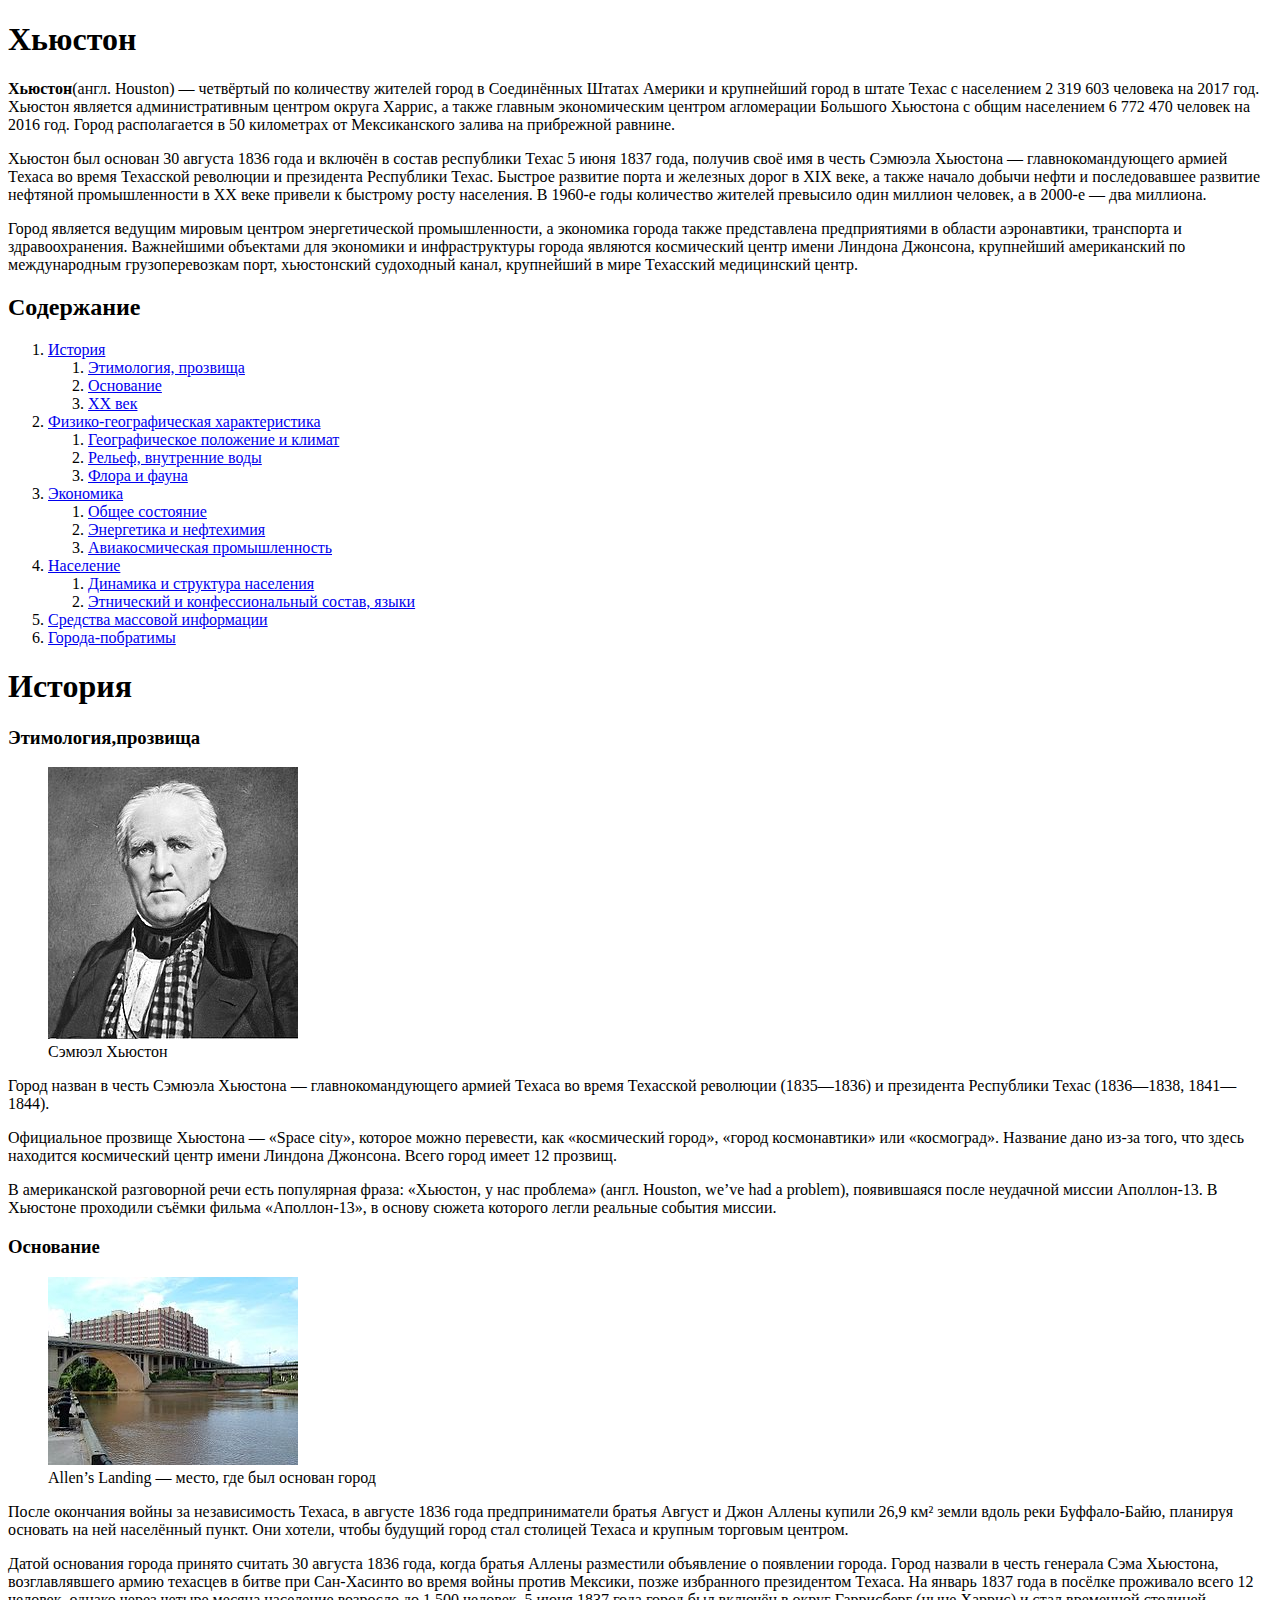
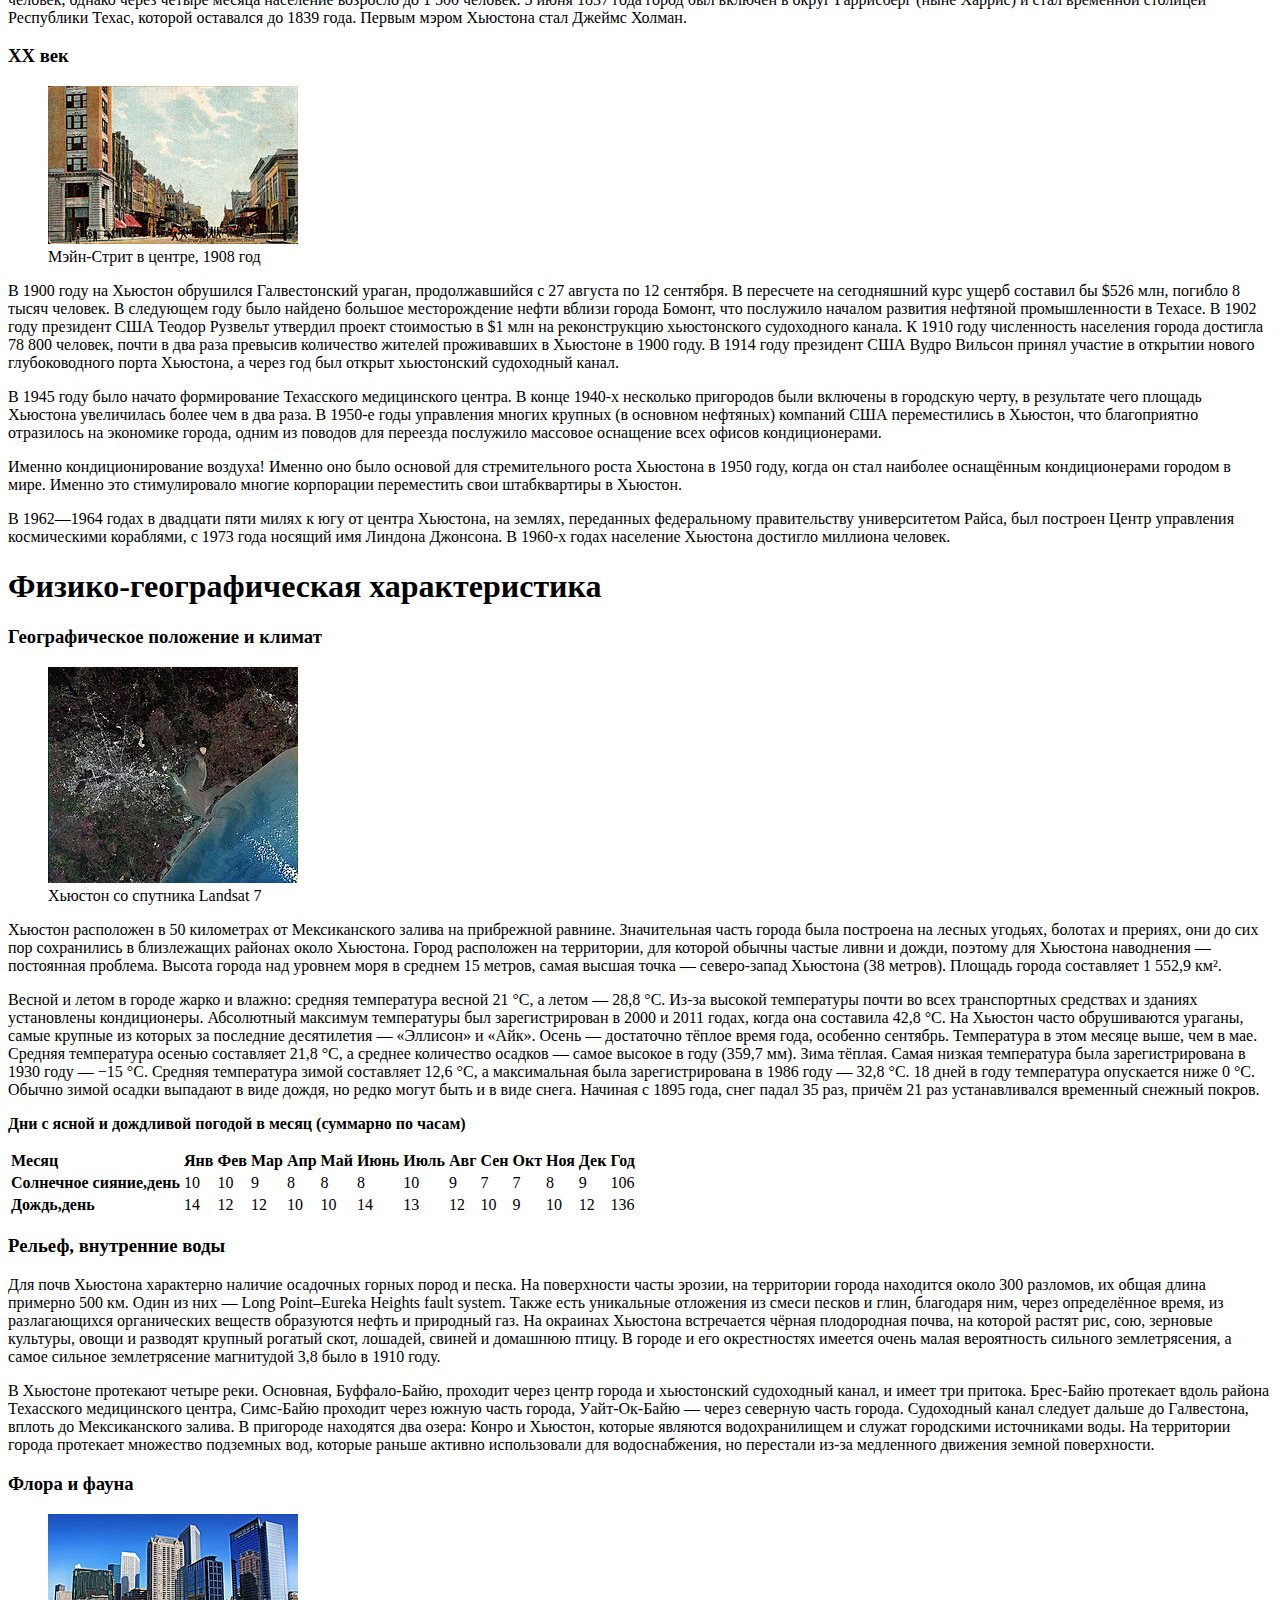
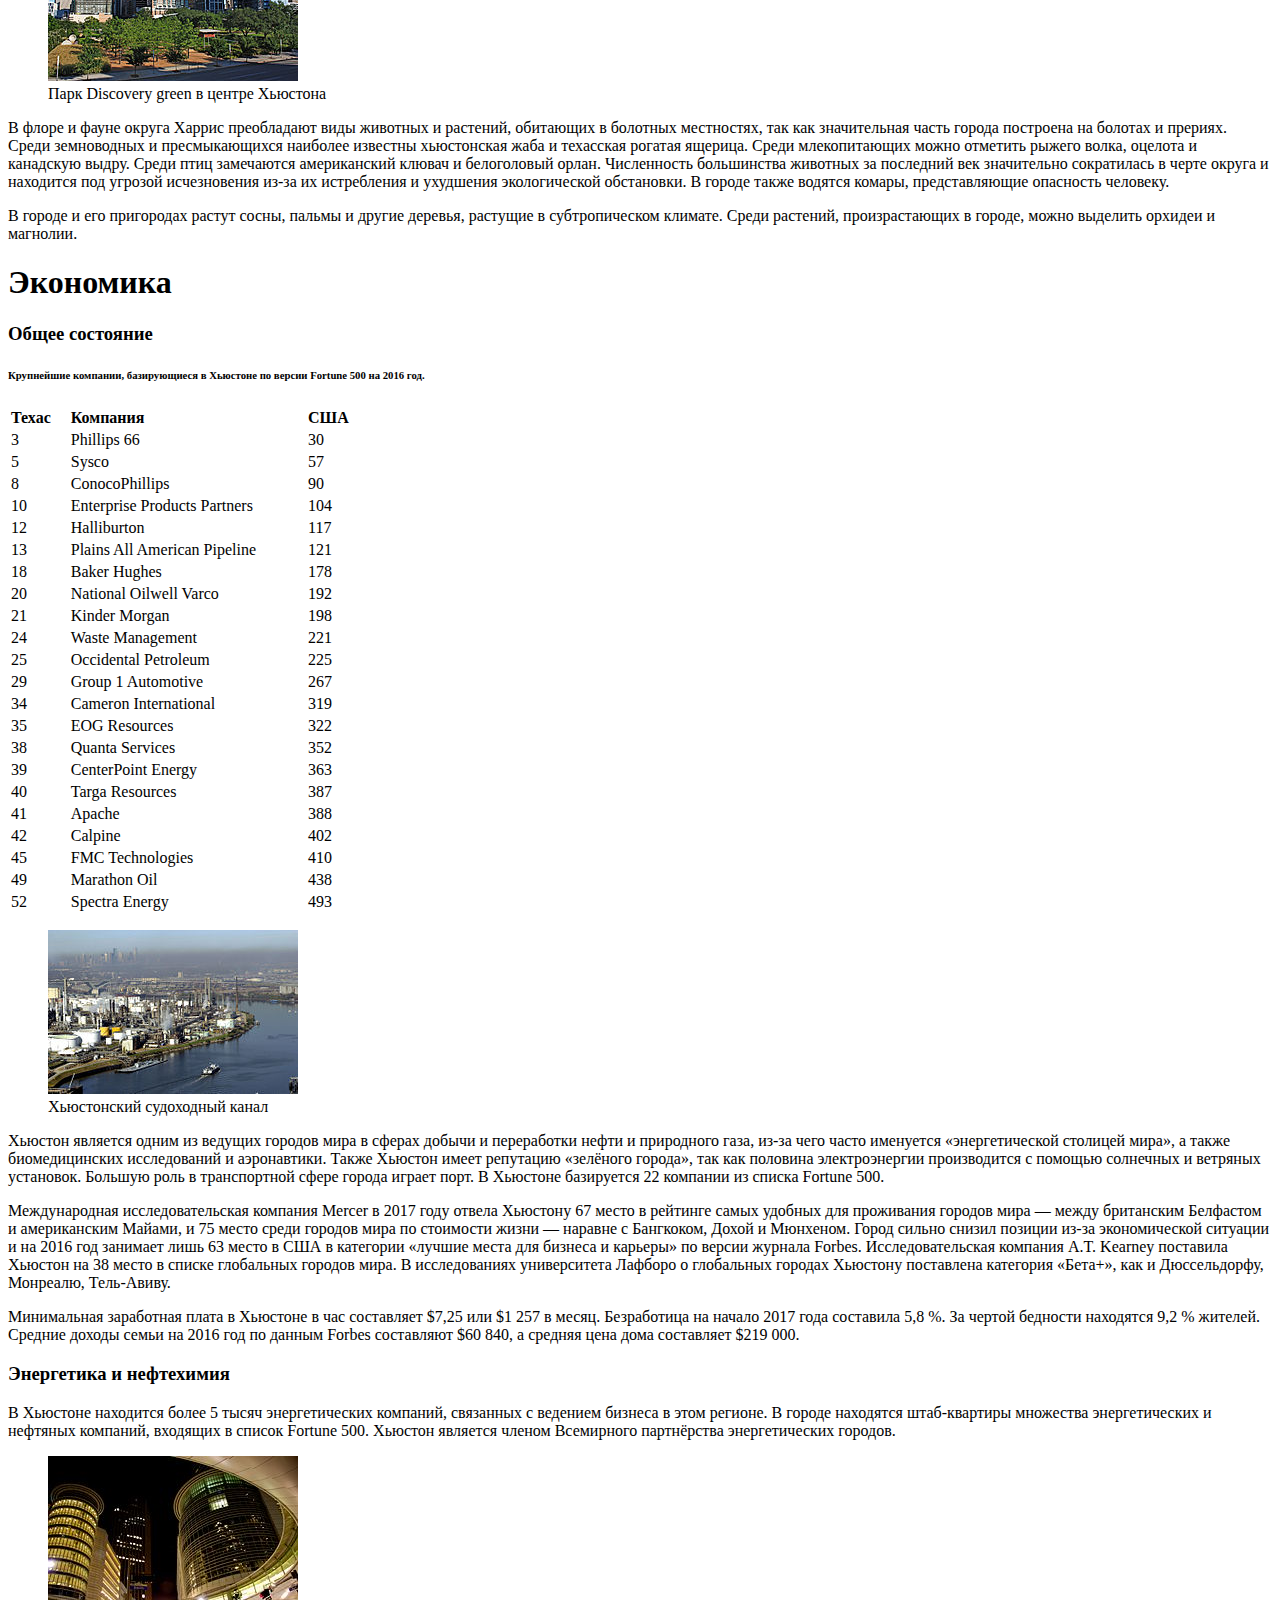
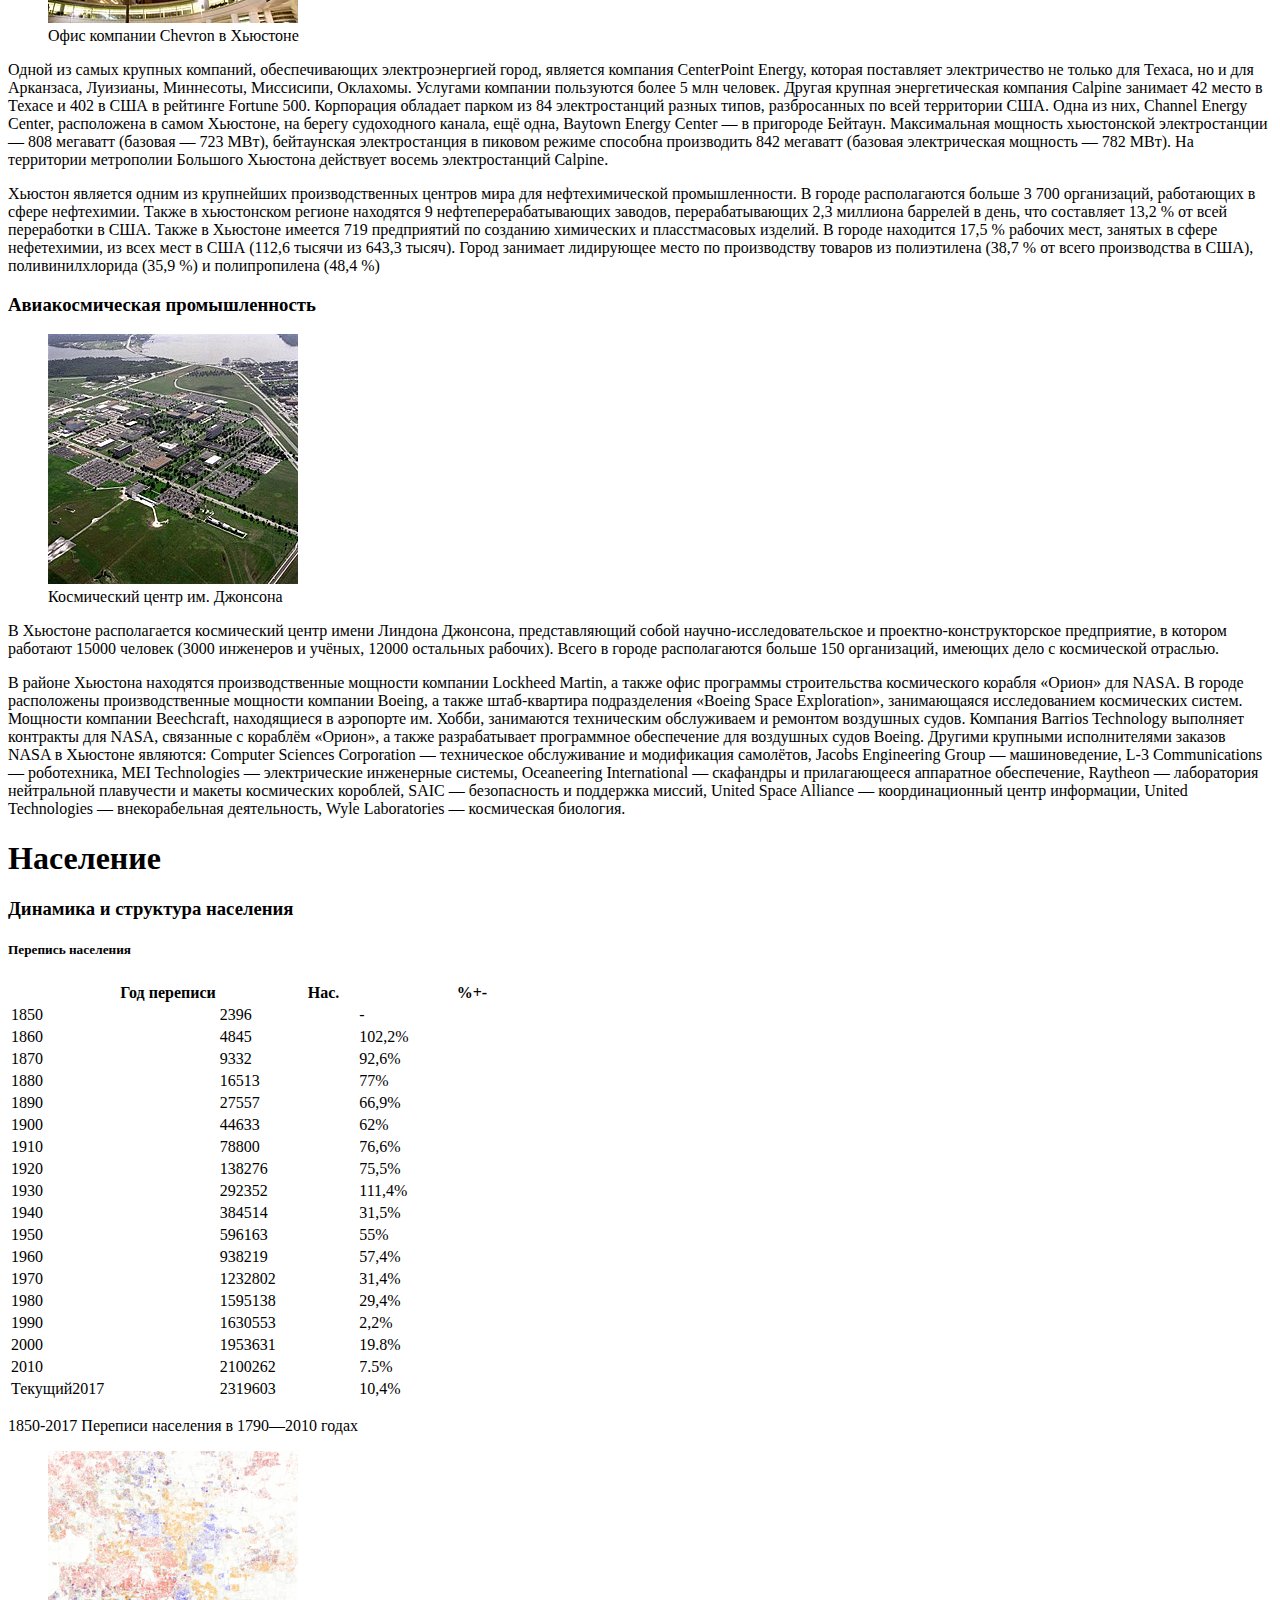
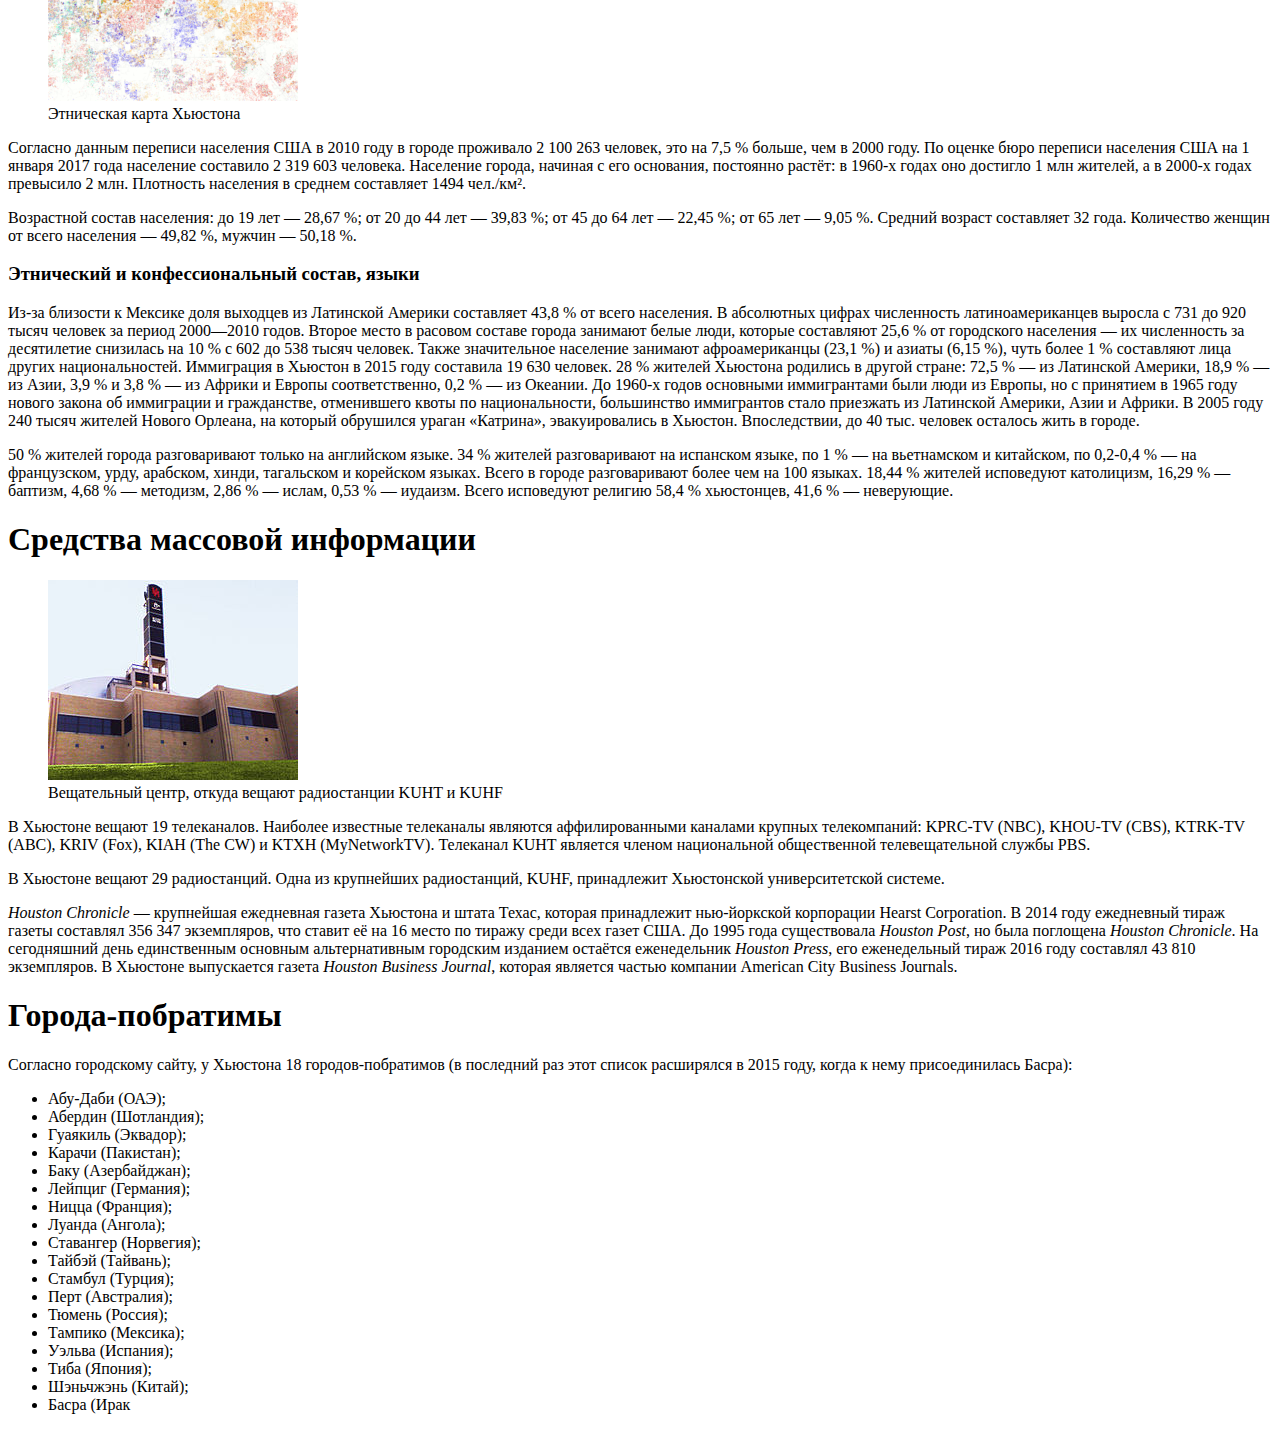
<file: уйж.html>
<!DOCTYPE html>
<html lang="en">
<head>
    <meta charset="UTF-8">
    <meta http-equiv="X-UA-Compatible" content="IE=edge">
    <meta name="viewport" content="width=device-width, initial-scale=1.0">
    <title>Document</title>
</head>
<body>
    <h1>Хьюстон</h1>
    <p><b>Хьюстон</b>(англ. Houston) — четвёртый по количеству жителей город в Соединённых Штатах Америки
        и крупнейший город в штате Техас с населением 2 319 603 человека на 2017 год. Хьюстон является
        административным центром округа Харрис, а также главным экономическим центром агломерации
        Большого Хьюстона с общим населением 6 772 470 человек на 2016 год. Город располагается в 50
        километрах от Мексиканского залива на прибрежной равнине.</p>
        
     <p>  Хьюстон был основан 30 августа 1836 года и включён в состав республики Техас 5 июня 1837 года,
        получив своё имя в честь Сэмюэла Хьюстона — главнокомандующего армией Техаса во время
        Техасской революции и президента Республики Техас. Быстрое развитие порта и железных дорог в
        XIX веке, а также начало добычи нефти и последовавшее развитие нефтяной промышленности в XX
        веке привели к быстрому росту населения. В 1960-е годы количество жителей превысило один
        миллион человек, а в 2000-е — два миллиона.</p>


    <p>  Город является ведущим мировым центром энергетической промышленности, а экономика города
        также представлена предприятиями в области аэронавтики, транспорта и здравоохранения.
        Важнейшими объектами для экономики и инфраструктуры города являются космический центр
        имени Линдона Джонсона, крупнейший американский по международным грузоперевозкам порт,
        хьюстонский судоходный канал, крупнейший в мире Техасский медицинский центр.</p>

     <h2>Содержание</h2>   
     <ol>
        <li><a href="#H1">История</a></li>
            <ol>
                <li><a href="#H11">Этимология, прозвища</a></li>
                <li><a href="#H12">Основание</a></li>
                <li><a href="#H13"> XX век</a></li>
            </ol>
        <li><a href="#H2">Физико-географическая характеристика</a></li>
            <ol>
                <li><a href="#H21">Географическое положение и климат</a></li>
                <li><a href="#H22"> Рельеф, внутренние воды</a></li>
                <li><a href="#H23">Флора и фауна</a></li>
            </ol>
        <li><a href="#H3">Экономика</a></li>
            <ol>
                <li><a href="#H31">Общее состояние</a></li>
                <li><a href="#H32">Энергетика и нефтехимия</a></li>
                <li><a href="#H33">Авиакосмическая промышленность </a></li>
            </ol>

        <li><a href="#H4">Население</a></li>
            <ol>
                <li><a href="#H41">Динамика и структура населения</a></li>
                <li><a href="#H42">Этнический и конфессиональный состав, языки</a></li>
            </ol>
        <li><a href="#H5">Средства массовой информации</a></li>
        <li><a href="#H4">Города-побратимы</a></li>
    </ol>
    <h1 id="H1">История </h1>
    <h3 id="H11">Этимология,прозвища</h3>
    <figure> <img src="cehtn/Sam_Houston_portrait.jpg" alt="flt"><figcaption>Сэмюэл Хьюстон</figcaption></figure>
    <p>Город назван в честь Сэмюэла Хьюстона — главнокомандующего армией Техаса во время Техасской
        революции (1835—1836) и президента Республики Техас (1836—1838, 1841—1844).</p>
        
    <p>   Официальное прозвище Хьюстона — «Space city», которое можно перевести, как «космический
        город», «город космонавтики» или «космоград». Название дано из-за того, что здесь находится
        космический центр имени Линдона Джонсона. Всего город имеет 12 прозвищ.</p>
        
    <p>   В американской разговорной речи есть популярная фраза: «Хьюстон, у нас проблема» (англ.
        Houston, we’ve had a problem), появившаяся после неудачной миссии Аполлон-13. В Хьюстоне
        проходили съёмки фильма «Аполлон-13», в основу сюжета которого легли реальные события миссии.</p>
     <h3 id="H12">Основание</h3>

     <figure> <img src="cehtn//Allen's_Landing_Houston_bayou_view.jpg" alt="alt"><figcaption>Allen’s Landing — место, где был основан город </figcaption></figure>
     <p>После окончания войны за независимость Техаса, в августе 1836 года предприниматели братья Август
        и Джон Аллены купили 26,9 км² земли вдоль реки Буффало-Байю, планируя основать на ней
        населённый пункт. Они хотели, чтобы будущий город стал столицей Техаса и крупным торговым
        центром.</p>

    </p>Датой основания города принято считать 30 августа 1836 года, когда братья Аллены разместили
        объявление о появлении города. Город назвали в честь генерала Сэма Хьюстона, возглавлявшего
        армию техасцев в битве при Сан-Хасинто во время войны против Мексики, позже избранного
        президентом Техаса. На январь 1837 года в посёлке проживало всего 12 человек, однако через четыре
        месяца население возросло до 1 500 человек. 5 июня 1837 года город был включён в округ Гаррисберг
        (ныне Харрис) и стал временной столицей Республики Техас, которой оставался до 1839 года.
        Первым мэром Хьюстона стал Джеймс Холман.</p>
    
        <h3 id="H13">XX век</h3>
        <figure> <img src="cehtn//Main_Street_looking_south_Houston_Texas_(1908).jpg" alt="al"><figcaption>Мэйн-Стрит в центре, 1908 год</figcaption></figure>
    <p>В 1900 году на Хьюстон обрушился Галвестонский ураган, продолжавшийся с 27 августа по 12
        сентября. В пересчете на сегодняшний курс ущерб составил бы $526 млн, погибло 8 тысяч человек. В
        следующем году было найдено большое месторождение нефти вблизи города Бомонт, что послужило
        началом развития нефтяной промышленности в Техасе. В 1902 году президент США Теодор Рузвельт
        утвердил проект стоимостью в $1 млн на реконструкцию хьюстонского судоходного канала. К 1910
        году численность населения города достигла 78 800 человек, почти в два раза превысив количество
        жителей проживавших в Хьюстоне в 1900 году. В 1914 году президент США Вудро Вильсон принял
        участие в открытии нового глубоководного порта Хьюстона, а через год был открыт хьюстонский
        судоходный канал.</p>

    <p>  В 1945 году было начато формирование Техасского медицинского центра. В конце 1940-х несколько
        пригородов были включены в городскую черту, в результате чего площадь Хьюстона увеличилась
        более чем в два раза. В 1950-е годы управления многих крупных (в основном нефтяных) компаний
        США переместились в Хьюстон, что благоприятно отразилось на экономике города, одним из
        поводов для переезда послужило массовое оснащение всех офисов кондиционерами.</p>
                        <p> Именно кондиционирование воздуха! Именно оно было основой для стремительного
                            роста Хьюстона в 1950 году, когда он стал наиболее оснащённым кондиционерами
                             городом в мире. Именно это стимулировало многие корпорации переместить свои штабквартиры в Хьюстон.</p>
     </p>   В 1962—1964 годах в двадцати пяти милях к югу от центра Хьюстона, на землях, переданных
        федеральному правительству университетом Райса, был построен Центр управления космическими
        кораблями, с 1973 года носящий имя Линдона Джонсона. В 1960-х годах население Хьюстона
        достигло миллиона человек.
        </p>
    <h1 id="H2">Физико-географическая характеристика </h1>
    <h3 id="H21">Географическое положение и климат</h3>
    <figure> <img src="cehtn/Large_Houston_Landsat.jpg" alt="ar"><figcaption>Хьюстон со спутника Landsat 7</figcaption></figure>
    <p>
 Хьюстон расположен в 50 километрах от Мексиканского залива на прибрежной равнине.
Значительная часть города была построена на лесных угодьях, болотах и прериях, они до сих пор
сохранились в близлежащих районах около Хьюстона. Город расположен на территории, для которой
обычны частые ливни и дожди, поэтому для Хьюстона наводнения — постоянная проблема. Высота
города над уровнем моря в среднем 15 метров, самая высшая точка — северо-запад Хьюстона (38
метров). Площадь города составляет 1 552,9 км².<p>

    <p>Весной и летом в городе жарко и влажно: средняя температура весной 21 °C, а летом — 28,8 °C. Из-за
высокой температуры почти во всех транспортных средствах и зданиях установлены кондиционеры.
Абсолютный максимум температуры был зарегистрирован в 2000 и 2011 годах, когда она составила
42,8 °C. На Хьюстон часто обрушиваются ураганы, самые крупные из которых за последние
десятилетия — «Эллисон» и «Айк». Осень — достаточно тёплое время года, особенно сентябрь.
Температура в этом месяце выше, чем в мае. Средняя температура осенью составляет 21,8 °C, а
среднее количество осадков — самое высокое в году (359,7 мм). Зима тёплая. Самая низкая
температура была зарегистрирована в 1930 году — −15 °C. Средняя температура зимой составляет
12,6 °C, а максимальная была зарегистрирована в 1986 году — 32,8 °C. 18 дней в году температура
опускается ниже 0 °C. Обычно зимой осадки выпадают в виде дождя, но редко могут быть и в виде
снега. Начиная с 1895 года, снег падал 35 раз, причём 21 раз устанавливался временный снежный
покров.

    </p>
            <p> <b> Дни с ясной и дождливой погодой в месяц (суммарно по часам)</b></p>
    <table>
        <tr><td> <b> Месяц</b><td><b>Янв</b><td><b>Фев</b><td><b>Мар</b><td><b>Апр</b><td><b>Май</b><td><b>Июнь</b><td><b>Июль</b><td><b>Авг</b><td><b>Сен</b><td><b>Окт</b><td><b>Ноя</b><td><b>Дек</b><td><b>Год</b></td></td></tr>
        <tr><td><b>Солнечное сияние,день</b><td>10<td>10<td>9<td>8<td>8<td>8<td>10<td>9<td>7<td>7<td>8<td>9<td>106<td></td></td></td></td></td></tr>
        <tr><td><b>Дождь,день</b><td>14<td>12<td>12<td>10<td>10<td>14<td>13<td>12<td>10<td>9<td>10<td>12<td>136<td></td></td></td></td></td></tr>
    </table>
    <h3 id="H22">Рельеф, внутренние воды</h3>
    <p>
        Для почв Хьюстона характерно наличие осадочных горных пород и песка. На поверхности часты
        эрозии, на территории города находится около 300 разломов, их общая длина примерно 500 км. Один
        из них — Long Point–Eureka Heights fault system. Также есть уникальные отложения из смеси песков и
        глин, благодаря ним, через определённое время, из разлагающихся органических веществ образуются
        нефть и природный газ. На окраинах Хьюстона встречается чёрная плодородная почва, на которой
        растят рис, сою, зерновые культуры, овощи и разводят крупный рогатый скот, лошадей, свиней и
        домашнюю птицу. В городе и его окрестностях имеется очень малая вероятность сильного
        землетрясения, а самое сильное землетрясение магнитудой 3,8 было в 1910 году.</p>

       <p> В Хьюстоне протекают четыре реки. Основная, Буффало-Байю, проходит через центр города и
        хьюстонский судоходный канал, и имеет три притока. Брес-Байю протекает вдоль района Техасского
        медицинского центра, Симс-Байю проходит через южную часть города, Уайт-Ок-Байю — через
        северную часть города. Судоходный канал следует дальше до Галвестона, вплоть до Мексиканского
        залива. В пригороде находятся два озера: Конро и Хьюстон, которые являются водохранилищем и
        служат городскими источниками воды. На территории города протекает множество подземных вод,
        которые раньше активно использовали для водоснабжения, но перестали из-за медленного движения
        земной поверхности. 
    </p>
    <h3 id="H23">Флора и фауна</h3>
    <figure><img src="cehtn/Discovery_green.jpg" alt="ar"><figcaption>Парк Discovery green в центре Хьюстона</figcaption></figure>
    <p>
        В флоре и фауне округа Харрис преобладают виды животных и растений, обитающих в болотных
        местностях, так как значительная часть города построена на болотах и прериях.
        Среди земноводных и пресмыкающихся наиболее известны хьюстонская жаба и техасская рогатая
        ящерица. Среди млекопитающих можно отметить рыжего волка, оцелота и канадскую выдру. Среди
        птиц замечаются американский клювач и белоголовый орлан. Численность большинства животных за
        последний век значительно сократилась в черте округа и находится под угрозой исчезновения из-за
        их истребления и ухудшения экологической обстановки. В городе также водятся комары,
        представляющие опасность человеку.</p>

      <p>  В городе и его пригородах растут сосны, пальмы и другие деревья, растущие в субтропическом
        климате. Среди растений, произрастающих в городе, можно выделить орхидеи и магнолии.  
    </p>
    <h1 id="H3">Экономика </h1>
    <h3 id="H31">Общее состояние</h3>
    <h6>Крупнейшие компании, базирующиеся в Хьюстоне по версии Fortune 500 на 2016 год.</h6>
    <table>
        <tr><td><b>Техас</b><td> <td><td><td><td><b> Компания</b> <td><td><td><td><td><td><td><td><td><td><td><td><td><b>США</b><td></tr>
        <tr><td>3<td><td><td><td><td>Phillips 66 <td><td><td><td><td><td><td><td><td><td><td><td><td>30<td></tr>
        <tr><td>5<td><td><td><td><td>Sysco<td><td><td><td><td><td><td><td><td><td><td><td><td>57<td></tr>
        <tr><td>8<td><td><td><td><td>ConocoPhillips<td><td><td><td><td><td><td><td><td><td><td><td><td>90<td></tr>
        <tr><td>10<td><Td><td><td><td>Enterprise Products Partners </b> <td><td><td><td><td><td><td><td><td><td><td><td><td>104<td></tr>   
        <tr><td>12<td><td><td><td><td>Halliburton<td><td><td><td><td><td><td><td><td><td><td><td><td>117<td></tr>
        <tr><td>13<td><td><td><td><td>Plains All American Pipeline<td><td><td><td><td><td><td><td><td><td><td><td><td>121<td></tr>
        <tr><td>18<td><td><td><td><td>Baker Hughes<td><td><td><td><td><td><td><td><td><td><td><td><td>178<td></tr>
        <tr><td>20<td><td><td><td><td>National Oilwell Varco<td><td><td><td><td><td><td><td><td><td><td><td><td>192<td></tr>
        <tr><td>21<td><td><td><td><td>Kinder Morgan<td><td><td><td><td><td><td><td><td><td><td><td><td>198<td></tr>
        <tr><td>24<td><td><td><td><td> Waste Management<td><td><td><td><td><td><td><td><td><td><td><td><td>221<td></tr>
        <tr><td>25<td><td><td><td><td> Occidental Petroleum<td><td><td><td><td><td><td><td><td><td><td><td><td>225<td></tr>
        <tr><td>29<td><td><td><td><td> Group 1 Automotive<td><td><td><td><td><td><td><td><td><td><td><td><td>267<td></tr>
        <tr><td>34<td><td><td><td><td> Cameron International <td><td><td><td><td><td><td><td><td><td><td><td><td>319<td></tr>
        <tr><td>35<td><td><td><td><td> EOG Resources<td><td><td><td><td><td><td><td><td><td><td><td><td>322<td></tr>
        <tr><td>38<td><td><td><td><td> Quanta Services<td><td><td><td><td><td><td><td><td><td><td><td><td>352<td></tr>
        <tr><td>39<td><td><td><td><td> CenterPoint Energy <td><td><td><td><td><td><td><td><td><td><td><td><td>363<td></tr>
        <tr><td>40<td><td><td><td><td> Targa Resources <td><td><td><td><td><td><td><td><td><td><td><td><td>387<td></tr>
        <tr><td>41<td><td><td><td><td> Apache<td><td><td><td><td><td><td><td><td><td><td><td><td>388<td></tr>
        <tr><td>42<td><td><td><td><td> Calpine <td><td><td><td><td><td><td><td><td><td><td><td><td>402<td></tr>
        <tr><td>45<td><td><td><td><td> FMC Technologies <td><td><td><td><td><td><td><td><td><td><td><td><td>410<td></tr>
        <tr><td>49<td><td><td><td><td> Marathon Oil <td><td><td><td><td><td><td><td><td><td><td><td><td>438<td></tr>
        <tr><td>52<td><td><td><td><td> Spectra Energy <td><td><td><td><td><td><td><td><td><td><td><td><td>493<td></tr>
    </table>   
    
    <figure> <img src="cehtn/Houston_Ship_Channel.jpg" alt="ar"><figcaption>Хьюстонский судоходный канал</figcaption></figure>
    <p>
        Хьюстон является одним из ведущих городов мира в сферах добычи и переработки нефти и
        природного газа, из-за чего часто именуется «энергетической столицей мира», а также
        биомедицинских исследований и аэронавтики. Также Хьюстон имеет репутацию «зелёного города»,
        так как половина электроэнергии производится с помощью солнечных и ветряных установок.
        Большую роль в транспортной сфере города играет порт. В Хьюстоне базируется 22 компании из
        списка Fortune 500.</p>
    <p>Международная исследовательская компания Mercer в 2017 году отвела Хьюстону 67 место в
        рейтинге самых удобных для проживания городов мира — между британским Белфастом и
        американским Майами, и 75 место среди городов мира по стоимости жизни — наравне с Бангкоком,
        Дохой и Мюнхеном. Город сильно снизил позиции из-за экономической ситуации и на 2016 год
        занимает лишь 63 место в США в категории «лучшие места для бизнеса и карьеры» по версии
        журнала Forbes. Исследовательская компания A.T. Kearney поставила Хьюстон на 38 место в списке
        глобальных городов мира. В исследованиях университета Лафборо о глобальных городах Хьюстону
        поставлена категория «Бета+», как и Дюссельдорфу, Монреалю, Тель-Авиву.</p>
    <p>Минимальная заработная плата в Хьюстоне в час составляет $7,25 или $1 257 в месяц. Безработица на
        начало 2017 года составила 5,8 %. За чертой бедности находятся 9,2 % жителей. Средние доходы
        семьи на 2016 год по данным Forbes составляют $60 840, а средняя цена дома составляет $219 000.
    </p>
    <h3 id="H32">Энергетика и нефтехимия</h3>
    <p>
        В Хьюстоне находится более 5 тысяч энергетических компаний, связанных с ведением бизнеса в этом
регионе. В городе находятся штаб-квартиры множества энергетических и нефтяных компаний,
входящих в список Fortune 500. Хьюстон является членом Всемирного партнёрства энергетических
городов.
    </p>
<figure><img src="cehtn/Enron_Complex.jpg" alt="ar"><figcaption>Офис компании Chevron в Хьюстоне</figcaption></figure>
<p>
    Одной из самых крупных компаний, обеспечивающих электроэнергией город, является компания
CenterPoint Energy, которая поставляет электричество не только для Техаса, но и для Арканзаса,
Луизианы, Миннесоты, Миссисипи, Оклахомы. Услугами компании пользуются более 5 млн человек.
Другая крупная энергетическая компания Calpine занимает 42 место в Техасе и 402 в США в рейтинге
Fortune 500. Корпорация обладает парком из 84 электростанций разных типов, разбросанных по всей
территории США. Одна из них, Channel Energy Center, расположена в самом Хьюстоне, на берегу
судоходного канала, ещё одна, Baytown Energy Center — в пригороде Бейтаун. Максимальная
мощность хьюстонской электростанции — 808 мегаватт (базовая — 723 МВт), бейтаунская
электростанция в пиковом режиме способна производить 842 мегаватт (базовая электрическая
мощность — 782 МВт). На территории метрополии Большого Хьюстона действует восемь
электростанций Calpine.</p>
<p>Хьюстон является одним из крупнейших производственных центров мира для нефтехимической
промышленности. В городе располагаются больше 3 700 организаций, работающих в сфере
нефтехимии. Также в хьюстонском регионе находятся 9 нефтеперерабатывающих заводов,
перерабатывающих 2,3 миллиона баррелей в день, что составляет 13,2 % от всей переработки в США.
Также в Хьюстоне имеется 719 предприятий по созданию химических и пласстмасовых изделий. В
городе находится 17,5 % рабочих мест, занятых в сфере нефетехимии, из всех мест в США (112,6
тысячи из 643,3 тысяч). Город занимает лидирующее место по производству товаров из полиэтилена
(38,7 % от всего производства в США), поливинилхлорида (35,9 %) и полипропилена (48,4 %)
</p>
<h3 id="H33">Авиакосмическая промышленность</h3>
<figure><img src="cehtn/Aerial_View_of_the_Johnson_Space_Center.jpg" alt="ar"><figcaption>Космический центр им. Джонсона</figcaption></figure>
<p>
    В Хьюстоне располагается космический центр имени Линдона Джонсона, представляющий собой
научно-исследовательское и проектно-конструкторское предприятие, в котором работают 15000
человек (3000 инженеров и учёных, 12000 остальных рабочих). Всего в городе располагаются больше
150 организаций, имеющих дело с космической отраслью.
</p>
<p>
    В районе Хьюстона находятся производственные мощности компании Lockheed Martin, а также офис
    программы строительства космического корабля «Орион» для NASA. В городе расположены
    производственные мощности компании Boeing, а также штаб-квартира подразделения «Boeing Space
    Exploration», занимающаяся исследованием космических систем. Мощности компании Beechcraft,
    находящиеся в аэропорте им. Хобби, занимаются техническим обслуживаем и ремонтом воздушных
    судов. Компания Barrios Technology выполняет контракты для NASA, связанные с кораблём «Орион»,
    а также разрабатывает программное обеспечение для воздушных судов Boeing. Другими крупными
    исполнителями заказов NASA в Хьюстоне являются: Computer Sciences Corporation — техническое
    обслуживание и модификация самолётов, Jacobs Engineering Group — машиноведение, L-3
    Communications — роботехника, MEI Technologies — электрические инженерные системы,
    Oceaneering International — скафандры и прилагающееся аппаратное обеспечение, Raytheon —
    лаборатория нейтральной плавучести и макеты космических короблей, SAIC — безопасность и
    поддержка миссий, United Space Alliance — координационный центр информации, United
    Technologies — внекорабельная деятельность, Wyle Laboratories — космическая биология. 
</p>
    <h1 id="H4">Население </h1>
    <h3 id="H41">Динамика и структура населения</h3>
    
                         <h5>Перепись населения</h5>
    <table>
        <tr><td><td><td><td><td><b>Год переписи</b><td><td><td><td><td><td><td><td><td><b>Нас.</b><td><td><td><td><td><td><td><td><td><td><td><td><td><td><td><td><td><b>%+-</b><td></tr>
        <tr><td>1850<td><td><td><td><td>2396<td><td><td><td><td><td><td><td><td><td><td><td><td>-<td></tr>
        <tr><td>1860<td><td><td><td><td>4845<td><td><td><td><td><td><td><td><td><td><td><td><td>102,2%<td></tr>
        <tr><td>1870<td><td><td><td><td>9332<td><td><td><td><td><td><td><td><td><td><td><td><td>92,6%<td></tr>
        <tr><td>1880<td><td><td><td><td>16513<td><td><td><td><td><td><td><td><td><td><td><td><td>77%<td></tr>
        <tr><td>1890<td><td><td><td><td>27557<td><td><td><td><td><td><td><td><td><td><td><td><td>66,9%<td></tr>
        <tr><td>1900<td><td><td><td><td>44633<td><td><td><td><td><td><td><td><td><td><td><td><td>62%<td></tr>
        <tr><td>1910<td><td><td><td><td>78800<td><td><td><td><td><td><td><td><td><td><td><td><td>76,6%<td></tr>
        <tr><td>1920<td><td><td><td><td>138276<td><td><td><td><td><td><td><td><td><td><td><td><td>75,5%<td></tr>
        <tr><td>1930<td><td><td><td><td>292352<td><td><td><td><td><td><td><td><td><td><td><td><td>111,4%<td></tr>
        <tr><td>1940<td><td><td><td><td>384514<td><td><td><td><td><td><td><td><td><td><td><td><td>31,5%<td></tr>
        <tr><td>1950<td><td><td><td><td>596163<td><td><td><td><td><td><td><td><td><td><td><td><td>55%<td></tr>
        <tr><td>1960<td><td><td><td><td>938219<td><td><td><td><td><td><td><td><td><td><td><td><td>57,4%<td></tr>
        <tr><td>1970<td><td><td><td><td>1232802<td><td><td><td><td><td><td><td><td><td><td><td><td>31,4%<td></tr>
        <tr><td>1980<td><td><td><td><td>1595138<td><td><td><td><td><td><td><td><td><td><td><td><td>29,4%<td></tr>
        <tr><td>1990<td><td><td><td><td>1630553<td><td><td><td><td><td><td><td><td><td><td><td><td>2,2%<td></tr>
        <tr><td>2000<td><td><td><td><td>1953631<td><td><td><td><td><td><td><td><td><td><td><td><td>19.8%<td></tr>
        <tr><td>2010<td><td><td><td><td>2100262<td><td><td><td><td><td><td><td><td><td><td><td><td>7.5%<td></tr>
        <tr><td>Текущий2017<td><td><td><td><td>2319603<td><td><td><td><td><td><td><td><td><td><td><td><td>10,4%<td></tr>
    </table>
    <p>1850-2017 Переписи населения в 1790—2010 годах</p>
    <figure><img src="cehtn/Race_and_ethnicity_2010_Houston.png" alt="ar"><figcaption>Этническая карта Хьюстона</figcaption></figure>
    <p> Согласно данным переписи населения США в 2010 году в городе проживало 2 100 263 человек, это на
7,5 % больше, чем в 2000 году. По оценке бюро переписи населения США на 1 января 2017 года
население составило 2 319 603 человека. Население города, начиная с его основания, постоянно
растёт: в 1960-х годах оно достигло 1 млн жителей, а в 2000-х годах превысило 2 млн. Плотность
населения в среднем составляет 1494 чел./км².</p>
<p>Возрастной состав населения: до 19 лет — 28,67 %; от 20 до 44 лет — 39,83 %; от 45 до 64 лет —
22,45 %; от 65 лет — 9,05 %. Средний возраст составляет 32 года. Количество женщин от всего
населения — 49,82 %, мужчин — 50,18 %.</p>
<h3 id="H42">Этнический и конфессиональный состав, языки</h3>
<p>
    Из-за близости к Мексике доля выходцев из Латинской Америки составляет 43,8 % от всего
населения. В абсолютных цифрах численность латиноамериканцев выросла с 731 до 920 тысяч
человек за период 2000—2010 годов. Второе место в расовом составе города занимают белые люди,
которые составляют 25,6 % от городского населения — их численность за десятилетие снизилась на
10 % с 602 до 538 тысяч человек. Также значительное население занимают афроамериканцы (23,1 %)
и азиаты (6,15 %), чуть более 1 % составляют лица других национальностей. Иммиграция в Хьюстон
в 2015 году составила 19 630 человек. 28 % жителей Хьюстона родились в другой стране: 72,5 % —
из Латинской Америки, 18,9 % — из Азии, 3,9 % и 3,8 % — из Африки и Европы соответственно, 0,2
% — из Океании. До 1960-х годов основными иммигрантами были люди из Европы, но с принятием в
1965 году нового закона об иммиграции и гражданстве, отменившего квоты по национальности,
большинство иммигрантов стало приезжать из Латинской Америки, Азии и Африки. В 2005 году 240
тысяч жителей Нового Орлеана, на который обрушился ураган «Катрина», эвакуировались в
Хьюстон. Впоследствии, до 40 тыс. человек осталось жить в городе.
</p>
<p>
    50 % жителей города разговаривают только на английском языке. 34 % жителей разговаривают на
    испанском языке, по 1 % — на вьетнамском и китайском, по 0,2-0,4 % — на французском, урду,
    арабском, хинди, тагальском и корейском языках. Всего в городе разговаривают более чем на 100
    языках.
    18,44 % жителей исповедуют католицизм, 16,29 % — баптизм, 4,68 % — методизм, 2,86 % — ислам,
    0,53 % — иудаизм. Всего исповедуют религию 58,4 % хьюстонцев, 41,6 % — неверующие. 
</p>
<h1 id="H5">Средства массовой информации </h1>
<figure><img src="cehtn/Melcher_Center_for_Public_Broadcasting.jpg" alt="ar"><figcaption>Вещательный центр, откуда вещают радиостанции KUHT и KUHF</figcaption></figure>
<p>
    В Хьюстоне вещают 19 телеканалов. Наиболее известные телеканалы являются аффилированными
каналами крупных телекомпаний: KPRC-TV (NBC), KHOU-TV (CBS), KTRK-TV (ABC), KRIV (Fox),
KIAH (The CW) и KTXH (MyNetworkTV). Телеканал KUHT является членом национальной
общественной телевещательной службы PBS.</p>
<p>В Хьюстоне вещают 29 радиостанций. Одна из крупнейших радиостанций, KUHF, принадлежит
Хьюстонской университетской системе.</p>
<p> <i> Houston Chronicle </i>— крупнейшая ежедневная газета Хьюстона и штата Техас, которая принадлежит
нью-йоркской корпорации Hearst Corporation. В 2014 году ежедневный тираж газеты составлял 356
347 экземпляров, что ставит её на 16 место по тиражу среди всех газет США. До 1995 года
существовала <i>Houston Post</i>, но была поглощена<i> Houston Chronicle</i>. На сегодняшний день
единственным основным альтернативным городским изданием остаётся еженедельник <i>Houston Press</i>,
его еженедельный тираж 2016 году составлял 43 810 экземпляров. В Хьюстоне выпускается газета
<i>Houston Business Journal</i>, которая является частью компании American City Business Journals.
</p>
<h1 id="H6">Города-побратимы</h1>
<p>Согласно городскому сайту, у Хьюстона 18 городов-побратимов (в последний раз этот список
    расширялся в 2015 году, когда к нему присоединилась Басра):</p>
<ul>
    <li>Абу-Даби (ОАЭ);</li>
    <li>Абердин (Шотландия);</li>
    <li>Гуаякиль (Эквадор);</li>
    <li>Карачи (Пакистан);</li>
    <li>Баку (Азербайджан);</li>
    <li>Лейпциг (Германия);</li>
    <li>Ницца (Франция);</li>
    <li>Луанда (Ангола);</li>
    <li>Ставангер (Норвегия);</li>
    <li>Тайбэй (Тайвань);</li>
    <li>Стамбул (Турция);</li>
    <li>Перт (Австралия);</li>
    <li>Тюмень (Россия);</li>
    <li>Тампико (Мексика);</li>
    <li>Уэльва (Испания);</li>
    <li>Тиба (Япония);</li>
    <li>Шэньчжэнь (Китай);</li>
    <li>Басра (Ирак</li>
</ul>
</body>
</html>
</file>
<file: style/css.css>
*{
    margin: 0;
    padding: 0;
}
.p {
    font-size: 20px;
}
.container-fluid {
    background-color: black;
}
.nav-item {
    color: white;
}
.navbar-brand {
    color: white;
}
.nav-link {
    color: white;
}
.blockquote {
    margin: left;
}
.h1 {
    padding-top: 50px;
    margin-left: 50px;
}
.p1 {
    width: 60%;
    color: black;
    margin-left: 50px;
}
p1:before{
    content:'';
 }
.head {
    background-color: rgb(205, 220, 247);
}
#but {
    margin-left: 50px;
    margin-bottom: 25px;
}
.pop {
    color: blue;
}
#karta {
    width: 40%;
    float: left;
    margin-left: 50px;
    margin-bottom: 50px;
}
#karta2 {
    float: left;
    width: 30%;
    margin-left: 100px;
    margin-left: 50px;
}
#table1 {
    margin-left: 50px;
    margin-right: 50px;
    width: 95%;
    border-color: aliceblue;
}
@media (max-width:700px) {
    .p {
        font-size: 20px;
    }
    .container-fluid {
        background-color: rgb(20, 19, 19);
    }
    .nav-item {
        color: white;
    }
    .navbar-brand {
        color: white;
    }
    .nav-link {
        color: white;
    }
    .blockquote {
        margin: left;
    }
    .h1 {
        padding-top: 50px;
        margin-left: 50px;
    }
    .p1 {
        width: 60%;
        color: black;
        margin-left: 50px;
    }
    p1:before{
        content:'';
     }
    .head {
        background-color: rgb(247, 246, 209);
    }
    #but {
        margin-left: 50px;
        margin-bottom: 25px;
    }
    .pop {
        color: rgb(250, 250, 250);
    }
    #karta {
        width: 40%;
        float: left;
        margin-left: 50px;
        margin-bottom: 50px;
    }
    #karta2 {
        float: left;
        width: 30%;
        margin-left: 100px;
        margin-left: 50px;
    }
    #table1 {
        margin-left: 50px;
        margin-right: 50px;
        width: 95%;
        border-color: aliceblue;
    }
}
@media (min-width:700px) and (max-width:1000px) {
    .p {
        font-size: 20px;
    }
    .container-fluid {
        background-color: black;
    }
    .nav-item {
        color: white;
    }
    .navbar-brand {
        color: white;
    }
    .nav-link {
        color: white;
    }
    .blockquote {
        margin: left;
    }
    .h1 {
        padding-top: 50px;
        margin-left: 50px;
    }
    .p1 {
        width: 60%;
        color: black;
        margin-left: 50px;
    }
    p1:before{
        content:'';
     }
    .head {
        background-color: rgb(252, 206, 242);
    }
    #but {
        margin-left: 50px;
        margin-bottom: 25px;
    }
    .pop {
        color: blue;
    }
    #karta {
        width: 40%;
        float: left;
        margin-left: 50px;
        margin-bottom: 50px;
    }
    #karta2 {
        float: left;
        width: 30%;
        margin-left: 100px;
        margin-left: 50px;
    }
    #table1 {
        margin-left: 50px;
        margin-right: 50px;
        width: 95%;
        border-color: aliceblue;
    }
}
</file>
<file: css/ask.css>
* {
    margin: 0;
    padding: 0;}
.header {
    background-color: rgb(236, 236, 236);
}
.container1 {
    max-width: 1000px;
    margin: 0 auto;
    height: 80px;
    padding-top: 20px;
}

.logo {
    float: left;
    height: 100%;
}
#logo1 {
    height: 100%;
}
.menu {
    float: right;
    display: flex;
}
.mlist {
    font-size: 20px;
    margin-left: 30px;
    color: rgb(0, 0, 0);
    transition: 0.3s;
}
.mlist1 {
    font-size: 20px;
    margin-left: 30px;
    color: rgb(2, 1, 99);
    transition: 0.3s; 
}.container2 {
    max-width: 1000px;
    margin: 0 auto;
    background-color: rgb(236, 236, 236);

}
.cont_text {
    width: 50%;
    float: right;
    margin: 100px 0px 0px 100px;


}
.video {
    width: 40%;
    float: left;

}

#logo2 {
    width: 70%;
    margin: 100px 10px 0px 100px;

}
.q {
    margin: 37px 0px 0px 0px;

}
.cont {
    margin: 0px 0px 0px 500px;
    width: 50%;
}
.header_content {
    height: 400px;
    padding-top: 1px;
    background-color: rgb(236, 236, 236);
}
.poiu {
        height: 350px;
        padding-top: 100px;
        background-color:white; 
}
.poi {
    max-width: 1000px;
    margin: 0 auto;
}
.po {
    text-align: center;
    width: 500px;
    margin: 0px 0px 0px 300px;

}

.p {
    margin: 30px 0px 0px 30px;  
    width: 100%;
}
.asu {
    background-color: rgba(52, 84, 122, 1);
    padding: 6%;
    margin-left: 0%;
}
.header_content12 {
    height: 450px;
    padding-top: 100px;
    background-color: white;
}

.container21 {
    max-width: 1000px;
    margin: 0 auto;
}
.cont_text1 {
    width: 60%;
    float: left;
}
.video1 {
    width: 30%;
    float: right;
}

#logo21 {
    width:120%;}
.form-label {
    margin-top: 20px;
}
.form-range {
    width: 100%;
}
.poiu1 {
    height: 900px;
    padding-top: 100px;
    background-color:rgb(236, 236, 236); 
}
.poi1 {
max-width: 1000px;
margin: 0 auto;
}
.po1 {
text-align: center;
width: 500px;
margin: 0px 0px 0px 230px;

}

.p1 {
margin: 30px 0px 0px 30px;  
width: 100%;}
.video7 {
    width: 180%;
    float: right;
}

#logo8 {
    width: 100%;
    margin: 50px 20px 20px 250px;}
.qw {
    width: 100%;
}
.asus1 {
    max-width: 10000px;
    margin: 0 auto;
    height: 80px;
    padding-top: 200px;
    background-color:white;}
.asu1 {  
float: left;
height: 100%;
}
#as1 {
    height: 100%;
}
.poiu12 {
    height: 700px;
    padding-top: 100px;
    background-color:rgb(236, 236, 236); 
}
.poi12 {
max-width: 1000px;
margin: 0 auto;
}
.po12 {
text-align: center;
width: 500px;
margin: 0px 0px 0px 230px;

}

.p12 {
margin: 30px 0px 0px 30px;  
width: 100%;}
.row {
   margin-top: 50px;

}
.form-floating {
    margin-top: 20px;
}
.btn btn-primary {
    width: 30%;
    height: 10%;
}
#pol {
    margin: 0px 0px 0px 110px;
}
.azz {
    max-width: 10000px;
    height: 150px;
    padding-top: 30px;
    padding-left: 200px;
    background-color: 
    rgba(52, 84, 122, 1);
    color: white;
}
.zol1 {
    padding-top: 40px;}
</file>
